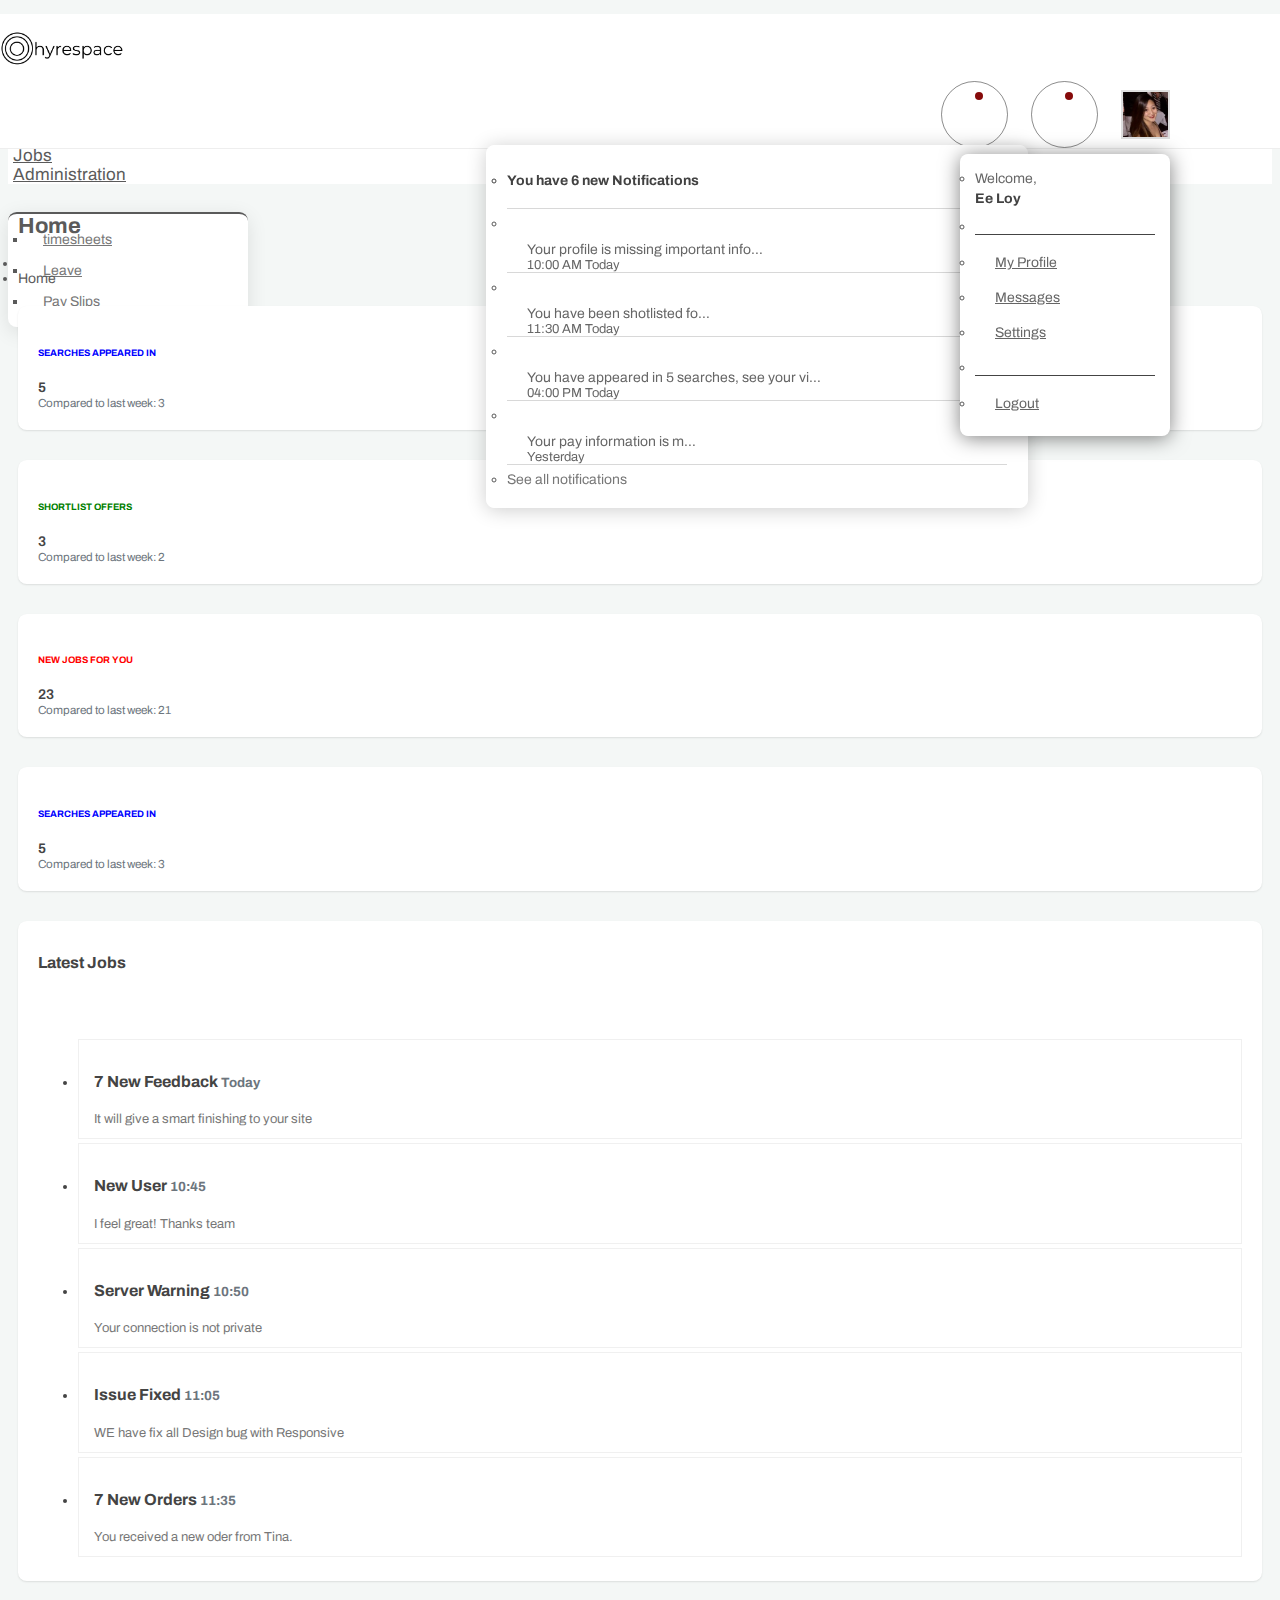
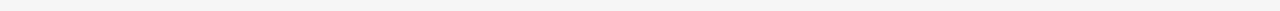
<file: e-centric-portal-design/index.html>
<!DOCTYPE html>
<html lang="en" dir="ltr">

<head>
  <!-- https://thememakker.com/templates/lucid/html/h-menu/index.html -->
  <meta charset="utf-8">
  <title>Hyrespace</title>

  <!-- CSS Files -->
  <link rel="stylesheet" href="https://stackpath.bootstrapcdn.com/bootstrap/4.1.3/css/bootstrap.min.css" integrity="sha384-MCw98/SFnGE8fJT3GXwEOngsV7Zt27NXFoaoApmYm81iuXoPkFOJwJ8ERdknLPMO" crossorigin="anonymous">
  <link rel="stylesheet" href="https://use.fontawesome.com/releases/v5.2.0/css/all.css" integrity="sha384-hWVjflwFxL6sNzntih27bfxkr27PmbbK/iSvJ+a4+0owXq79v+lsFkW54bOGbiDQ" crossorigin="anonymous">
  <link rel="stylesheet" href="assets/animate-css/animate.css">
  <link rel="stylesheet" href="assets/bootstrap-progressbar/bootstrap-progressbar-3.3.4.min.css">
  <link rel="stylesheet" href="assets/toastr/toastr.min.css">

  <link rel="stylesheet" href="assets/css/main.css">

  <link href="https://fonts.googleapis.com/css?family=Archivo" rel="stylesheet">


</head>

<body>
  <nav class="navbar navbar-expand-lg fixed-top">
    <div class="container">
      <div class="navbar-brand">
        <a href="index.html"><img src="assets/images/logo.png" alt="e-Ci" class="img-responsive logo"></a>
      </div>
      <div class="navbar-right">
        <!-- <form id="navbar-search" class="navbar-form search-form">
                <input value="" class="form-control" placeholder="Search here..." type="text">
                <button type="button" class="btn btn-default"><i class="fas fa-search"></i></button>
            </form> -->
        <div id="navbar-menu">
          <ul class="navbar-nav">
            <li class="nav-item">
				<div class="dropdown">
              <a class="icon-menu dropdown-toggle" id="notificationDropdown" href="#" data-toggle="dropdown" aria-expanded="false"><i class="fas fa-bell"></i><span class="notification-dot"></span></a>
              <ul class="dropdown-menu notifications">
                <li class="header"><strong>You have 6 new Notifications</strong></li>
                <li>
                  <a href="javascript:void(0);">
                    <div class="media">
                      <div class="media-left">
                        <i class="fas fa-exclamation-circle text-warning"></i>
                      </div>
                      <div class="media-body">
                        <p class="text">Your profile is missing important information</p>
                        <span class="timestamp">10:00 AM Today</span>
                      </div>
                    </div>
                  </a>
                </li>
                <li>
                  <a href="javascript:void(0);">
                    <div class="media">
                      <div class="media-left">
                        <i class="fas fa-thumbs-up text-success"></i>
                      </div>
                      <div class="media-body">
                        <p class="text">You have been shotlisted for a job</p>
                        <span class="timestamp">11:30 AM Today</span>
                      </div>
                    </div>
                  </a>
                </li>
                <li>
                  <a href="javascript:void(0);">
                    <div class="media">
                      <div class="media-left">
                        <i class="fas fa-chart-pie text-info"></i>
                      </div>
                      <div class="media-body">
                        <p class="text">You have appeared in 5 searches, see your views now</p>
                        <span class="timestamp">04:00 PM Today</span>
                      </div>
                    </div>
                  </a>
                </li>
                <li>
                  <a href="javascript:void(0);">
                    <div class="media">
                      <div class="media-left">
                        <i class="fas fa-exclamation-circle text-danger"></i>
                      </div>
                      <div class="media-body">
                        <p class="text">Your pay information is missing</p>
                        <span class="timestamp">Yesterday</span>
                      </div>
                    </div>
                  </a>
                </li>
                <li class="footer"><a href="javascript:void(0);" class="more">See all notifications</a></li>
              </ul>
				</div>
			</li>
            <li>
              <a href="app-inbox.html" class="icon-menu"><i class="fas fa-envelope"></i><span class="notification-dot"></span></a>
            </li>
            <li class="user-account">
                <div class="dropdown">
                  <a href="#" class="dropdown-toggle user-name" data-toggle="dropdown">
                                  <img src="assets/images/user.png" class="rounded-circle user-photo" alt="User Profile Picture">
                              </a>
                  <ul class="dropdown-menu dropdown-menu-right account">
                    <li>
                      <span>Welcome,</span>
                      <strong>Ee Loy</strong>
                    </li>
                    <li class="divider"></li>
                    <li><a href="page-profile2.html"><i class="fas fa-user"></i>My Profile</a></li>
                    <li><a href="app-inbox.html"><i class="fas fa-envelope-open"></i>Messages</a></li>
                    <li><a href="javascript:void(0);"><i class="fas fa-cog"></i>Settings</a></li>
                    <li class="divider"></li>
                    <li><a href="page-login.html"><i class="fas fa-power-off"></i>Logout</a></li>
                  </ul>
                </div>
            </li>

          </ul>
        </div>
      </div>
    </div>
  </nav>

  <div class="main_menu">
    <nav class="navbar navbar-expand-lg">
      <div class="container">
        <div class="navbar-collapse align-items-center collapse" id="navbar">
          <ul class="navbar-nav">
            <li class="nav-item active">
              <!-- <a href="javascript:void(0)" class="nav-link dropdown-toggle" data-toggle="dropdown">
                                <i class="fas fa-home"></i> Home
                            </a>
                            <ul class="dropdown-menu animated bounceIn">
                                <li class="nav-item active"><a href="index.html">Analytical</a></li>
                                <li class="nav-item"><a href="index2.html">Demographic</a></li>
                                <li class="nav-item"><a href="index3.html">Hospital</a></li>
                                <li class="nav-item"><a href="index4.html">University</a></li>
                                <li class="nav-item"><a href="index5.html">Real Estate</a></li>
                                <li class="nav-item"><a href="index6.html">Project</a></li>
                                <li class="nav-item"><a href="index7.html">Cryptocurrency</a></li>
                                <li class="nav-item"><a href="index8.html">eCommerce</a></li>
                            </ul>
                        </li>
                      </ul>
                    </div> -->
              <a href="index.html" class="nav-link">
                        <i class="fas fa-home"></i> Home
                    </a>
            </li>
            <li class="nav-item">
              <a href="profile.html" class="nav-link">
                      <i class="fas fa-user"></i> Profile
                  </a>
            </li>
            <li class="nav-item">
              <a href="search.html" class="nav-link">
                      <i class="fas fa-search"></i> Search
                  </a>
            </li>
            <li class="nav-item">
              <a href="saved.html" class="nav-link">
                    <i class="fas fa-star"></i> Jobs
                </a>
            </li>
            <ul class="navbar-nav">
              <li class="nav-item">
                <a href="javascript:void(0)" class="nav-link dropdown-toggle" data-toggle="dropdown">
                            <i class="fas fa-calculator"></i> Administration
                        </a>
                <ul class="dropdown-menu">
                  <li class="nav-item"><a href="Timesheets.html">timesheets</a></li>
                  <li class="nav-item"><a href="leave.html">Leave</a></li>
                  <li class="nav-item"><a href="payslips.html">Pay Slips</a></li>
                </ul>
              </li>
            </ul>
          </ul>
        </div>

      </div>
    </nav>
  </div>

  <div id="main-content">
    <div class="container">
      <div class="block-header">
        <div class="row">
          <div class="col-lg-5 col-md-8 col-sm-12">
            <h2>Home</h2>
            <ul class="breadcrumb">
              <li class="breadcrumb-item"><a href="index.html"><i class="fas fa-home"></i></a></li>
              <li class="breadcrumb-item active">Home</li>
            </ul>
          </div>
        </div>
      </div>
      <div class="row clearfix">
        <div class="col-lg-4 col-md-6 col-sm-6">
          <div class="card overflowhidden number-chart">
            <div class="body">
              <div class="row">
                <div class="col-lg-3 box-icon">
                  <i class="fas fa-search"></i>
                </div>
                <div class="col-lg-9">
                  <div class="number search-results-box">
                    <h6>SEARCHES APPEARED IN</h6>
                    <span>5</span>
                  </div>
                  <small class="text-muted">Compared to last week: 3</small>
                </div>
              </div>
            </div>
          </div>
        </div>
        <div class="col-lg-4 col-md-6 col-sm-6">
          <div class="card overflowhidden number-chart">
            <div class="body">
              <div class="row">
                <div class="col-lg-3 box-icon">
                  <i class="fas fa-bullseye"></i>
                </div>
                <div class="col-lg-9">
                  <div class="number shortlist-results-box">
                    <h6>SHORTLIST OFFERS</h6>
                    <span>3</span>
                  </div>
                  <small class="text-muted">Compared to last week: 2</small>
                </div>
              </div>
            </div>
          </div>
        </div>
        <div class="col-lg-4 col-md-6 col-sm-6">
          <div class="card overflowhidden number-chart">
            <div class="body">
              <div class="row">
                <div class="col-lg-3 box-icon">
                  <i class="fas fa-plus-square"></i>
                </div>
                <div class="col-lg-9">
                  <div class="number new-results-box">
                    <h6>NEW JOBS FOR YOU</h6>
                    <span>23</span>
                  </div>
                  <small class="text-muted">Compared to last week: 21</small>
                </div>
              </div>
            </div>
          </div>
        </div>
      </div>
      <div class="row clearfix">
        <div class="col-lg-8 col-md-8 col-sm-8">
          <div class="card overflowhidden number-chart">
            <div class="body">
              <div class="row">
                <div class="col-lg-3 box-icon">
                  <i class="fas fa-search"></i>
                </div>
                <div class="col-lg-9">
                  <div class="number search-results-box">
                    <h6>SEARCHES APPEARED IN</h6>
                    <span>5</span>
                  </div>
                  <small class="text-muted">Compared to last week: 3</small>
                </div>
              </div>
            </div>
          </div>
        </div>
        <div class="col-lg-4 col-md-12">
          <div class="card">
            <div class="header">
              <h2>Latest Jobs</h2>
            </div>
            <div class="body">
              <ul class="list-unstyled feeds_widget">
                <li>
                  <div class="feeds-left"><i class="fa fa-thumbs-o-up"></i></div>
                  <div class="feeds-body">
                    <h4 class="title">7 New Feedback <small class="float-right text-muted">Today</small></h4>
                    <small>It will give a smart finishing to your site</small>
                  </div>
                </li>
                <li>
                  <div class="feeds-left"><i class="fa fa-user"></i></div>
                  <div class="feeds-body">
                    <h4 class="title">New User <small class="float-right text-muted">10:45</small></h4>
                    <small>I feel great! Thanks team</small>
                  </div>
                </li>
                <li>
                  <div class="feeds-left"><i class="fa fa-question-circle"></i></div>
                  <div class="feeds-body">
                    <h4 class="title text-warning">Server Warning <small class="float-right text-muted">10:50</small></h4>
                    <small>Your connection is not private</small>
                  </div>
                </li>
                <li>
                  <div class="feeds-left"><i class="fa fa-check"></i></div>
                  <div class="feeds-body">
                    <h4 class="title text-danger">Issue Fixed <small class="float-right text-muted">11:05</small></h4>
                    <small>WE have fix all Design bug with Responsive</small>
                  </div>
                </li>
                <li>
                  <div class="feeds-left"><i class="fa fa-shopping-basket"></i></div>
                  <div class="feeds-body">
                    <h4 class="title">7 New Orders <small class="float-right text-muted">11:35</small></h4>
                    <small>You received a new oder from Tina.</small>
                  </div>
                </li>
              </ul>
            </div>
          </div>
        </div>
      </div>
    </div>
  </div>



  <!-- JS Files -->
  <script src="https://code.jquery.com/jquery-3.3.1.slim.min.js" integrity="sha384-q8i/X+965DzO0rT7abK41JStQIAqVgRVzpbzo5smXKp4YfRvH+8abtTE1Pi6jizo" crossorigin="anonymous"></script>
  <script src="https://cdnjs.cloudflare.com/ajax/libs/popper.js/1.14.3/umd/popper.min.js" integrity="sha384-ZMP7rVo3mIykV+2+9J3UJ46jBk0WLaUAdn689aCwoqbBJiSnjAK/l8WvCWPIPm49" crossorigin="anonymous"></script>
  <script src="https://stackpath.bootstrapcdn.com/bootstrap/4.1.3/js/bootstrap.min.js" integrity="sha384-ChfqqxuZUCnJSK3+MXmPNIyE6ZbWh2IMqE241rYiqJxyMiZ6OW/JmZQ5stwEULTy" crossorigin="anonymous"></script>
  <script src="assets/toastr/toastr.min.js"></script>
  <script>
    window.FontAwesomeConfig = {
      searchPseudoElements: true
    }
  </script>
</body>

</html>
</file>
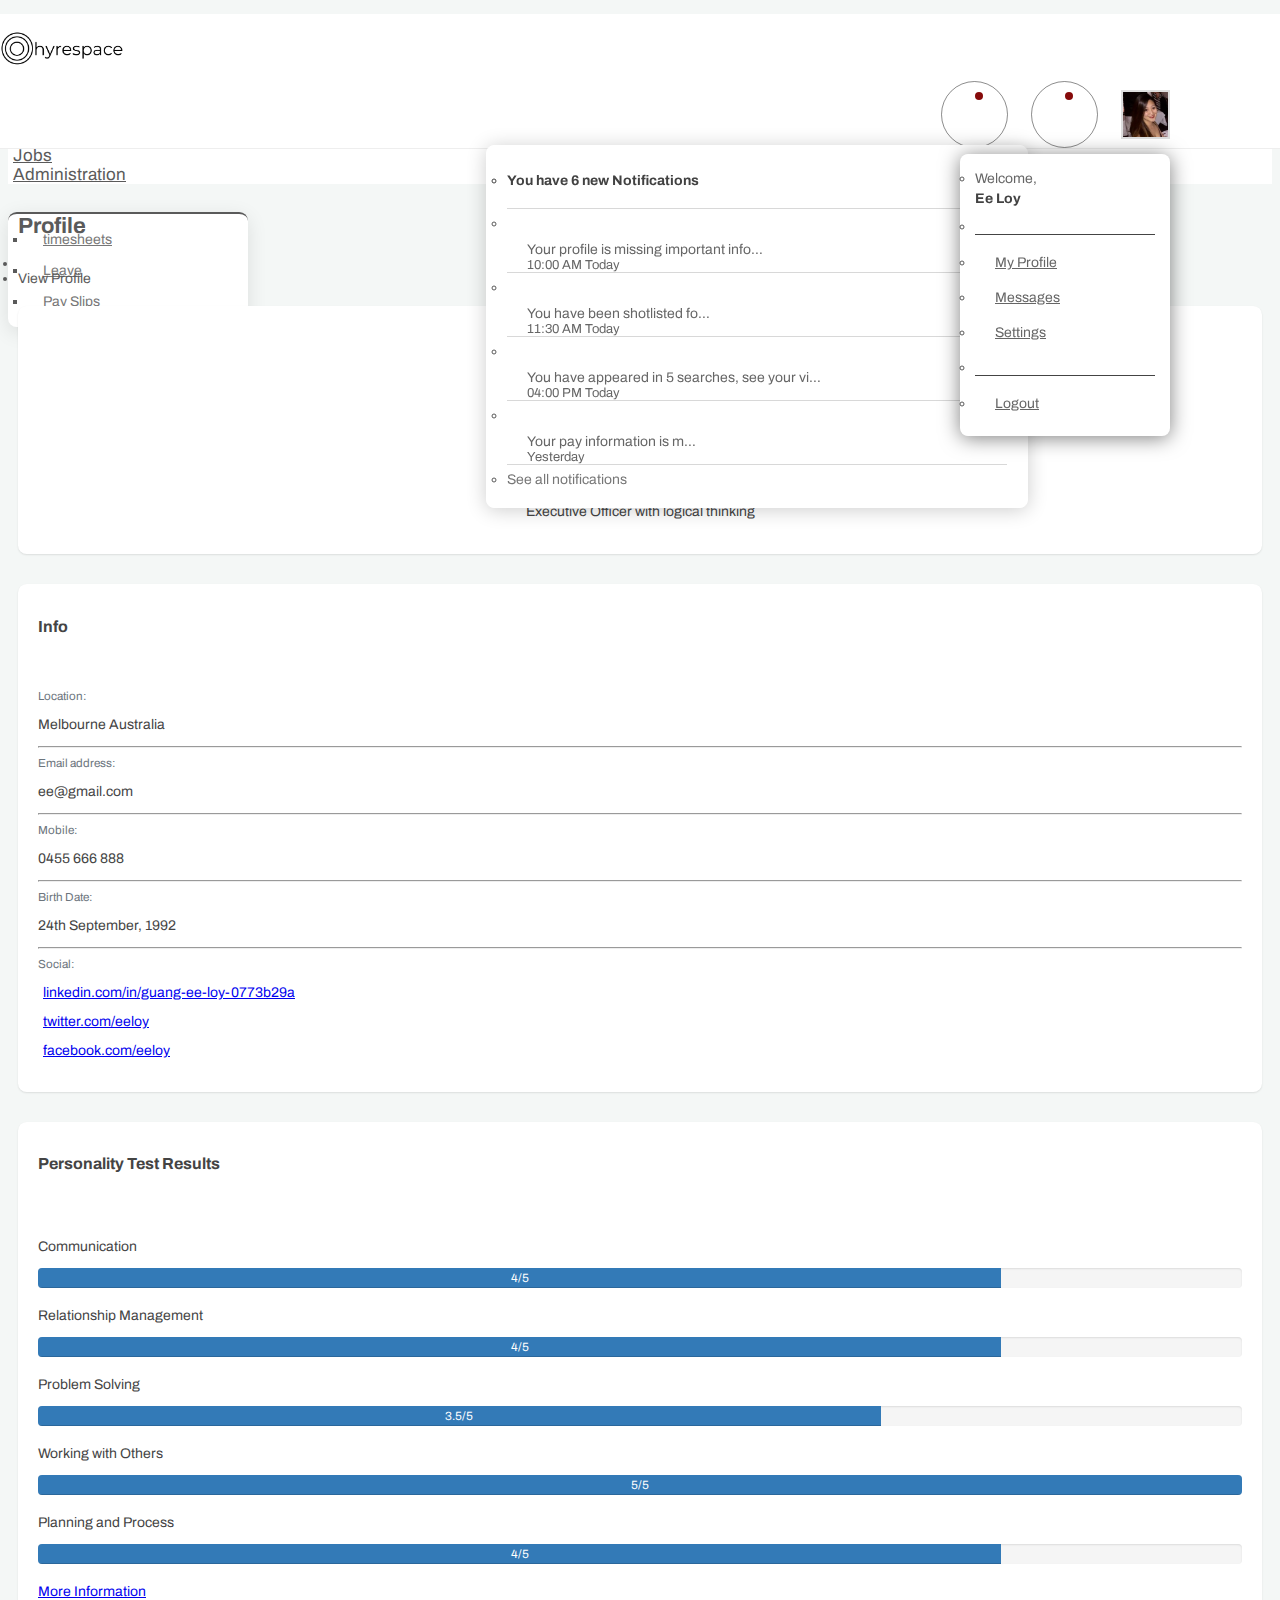
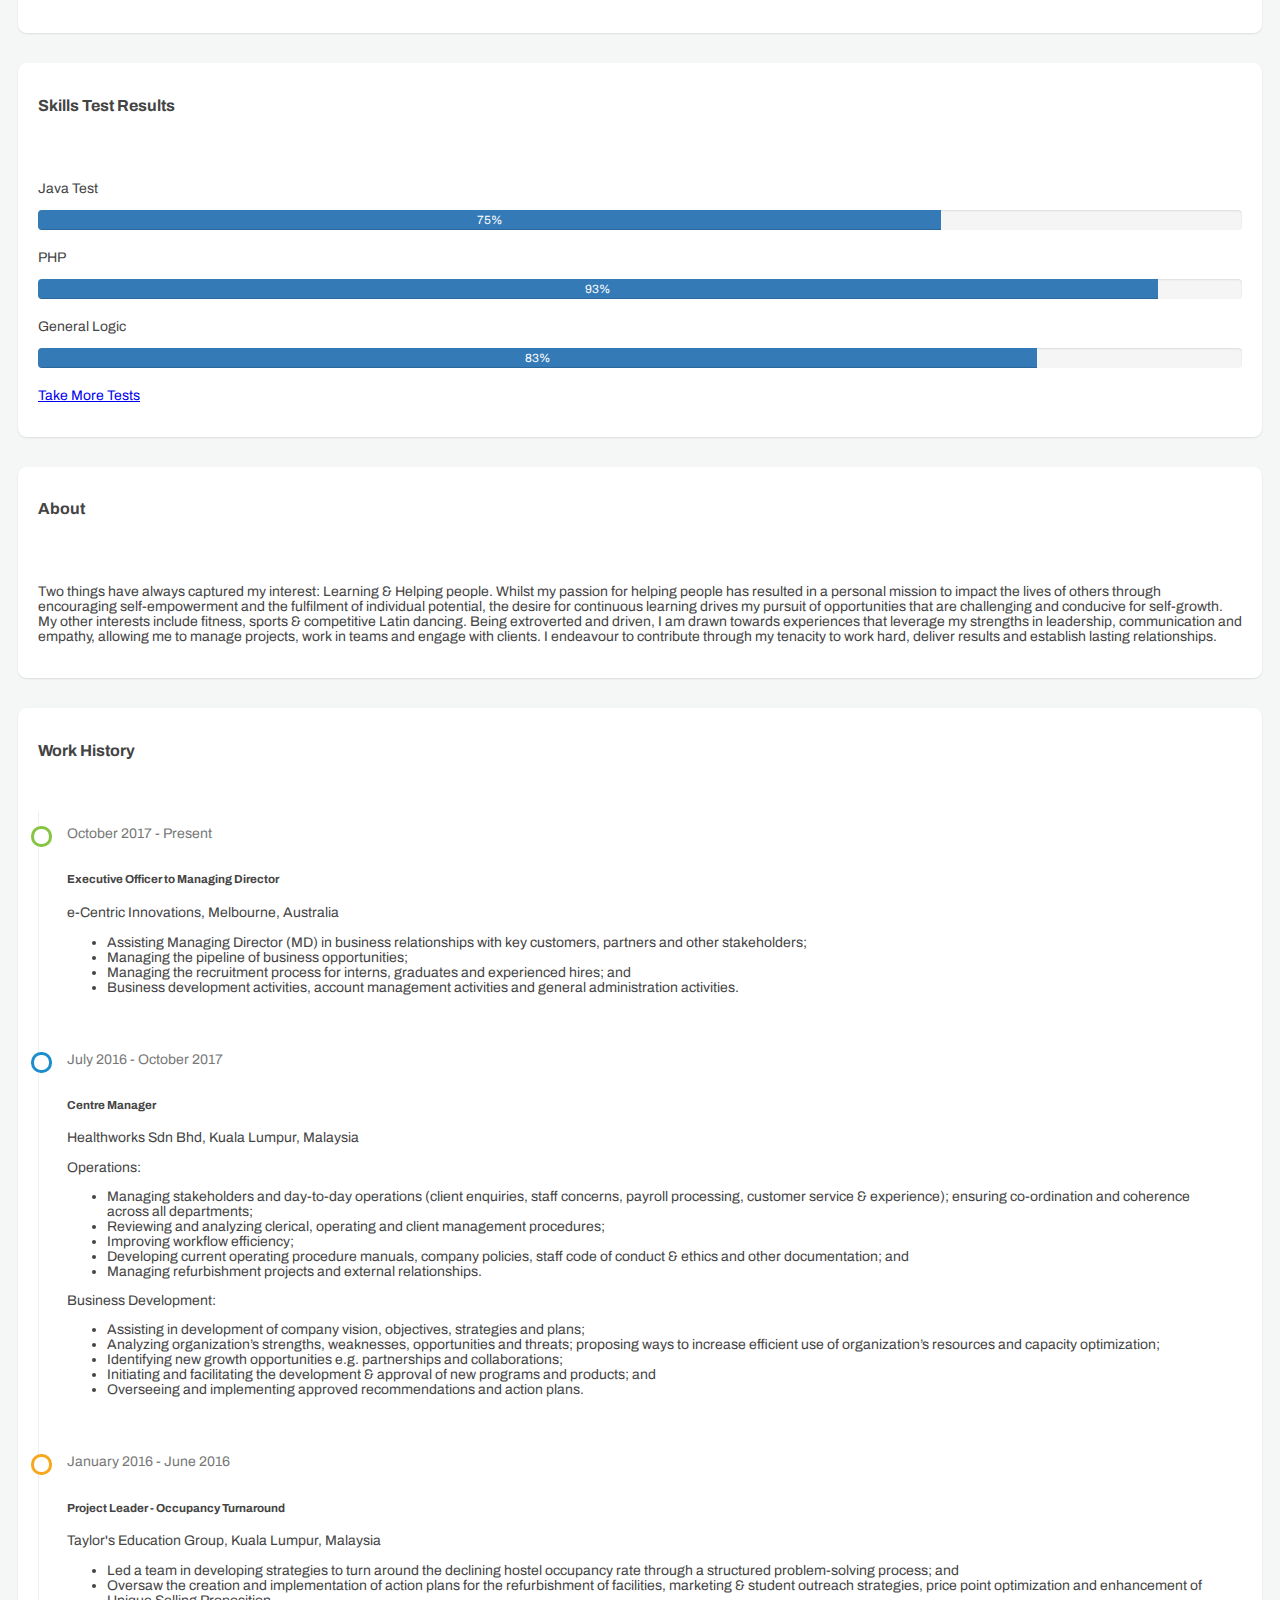
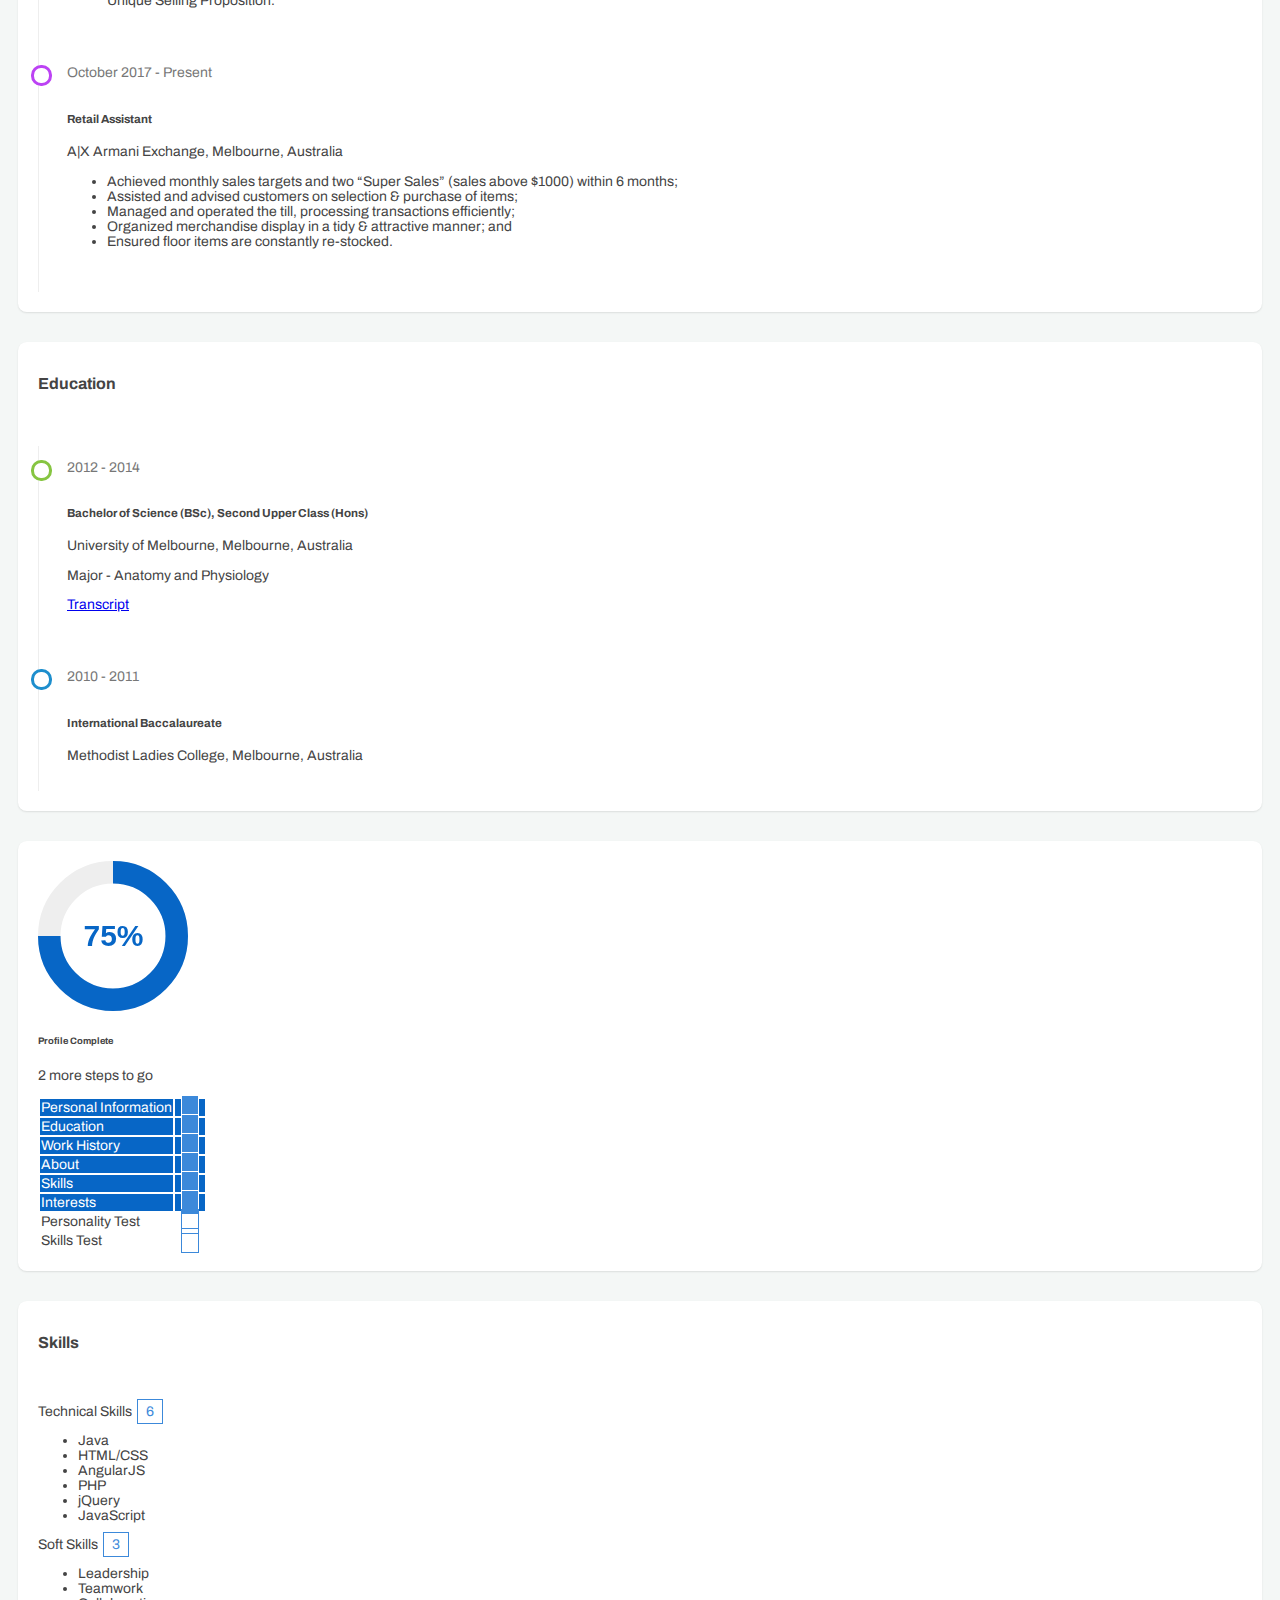
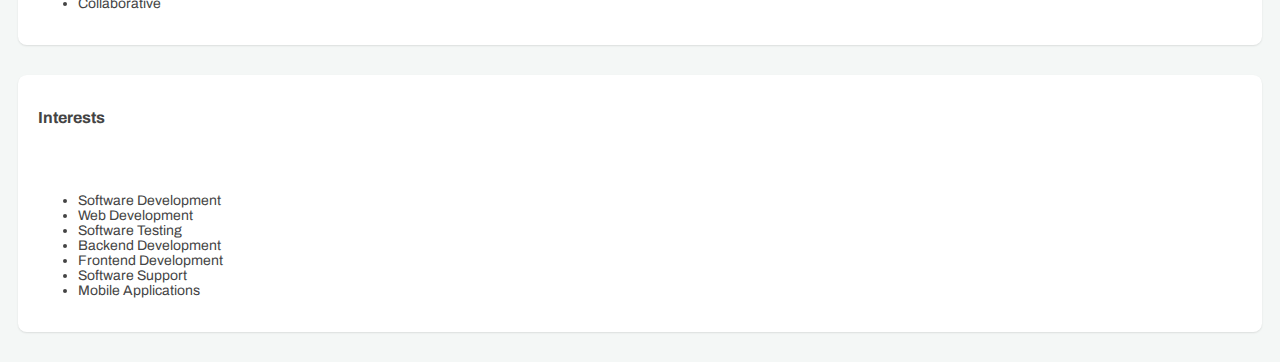
<file: e-centric-portal-design/profile.html>
<!DOCTYPE html>
<html lang="en" dir="ltr">

<head>
  <!-- https://thememakker.com/templates/lucid/html/h-menu/index.html -->
  <meta charset="utf-8">
  <title>Hyrespace - User Profile</title>

  <!-- CSS Files -->
  <link rel="stylesheet" href="https://stackpath.bootstrapcdn.com/bootstrap/4.1.3/css/bootstrap.min.css" integrity="sha384-MCw98/SFnGE8fJT3GXwEOngsV7Zt27NXFoaoApmYm81iuXoPkFOJwJ8ERdknLPMO" crossorigin="anonymous">
  <link rel="stylesheet" href="https://use.fontawesome.com/releases/v5.2.0/css/all.css" integrity="sha384-hWVjflwFxL6sNzntih27bfxkr27PmbbK/iSvJ+a4+0owXq79v+lsFkW54bOGbiDQ" crossorigin="anonymous">
  <link rel="stylesheet" href="assets/animate-css/animate.css">
  <link rel="stylesheet" href="assets/bootstrap-progressbar/bootstrap-progressbar-3.3.4.min.css">
  <link rel="stylesheet" href="assets/toastr/toastr.min.css">

  <link rel="stylesheet" href="assets/css/main.css">

  <link href="https://fonts.googleapis.com/css?family=Archivo" rel="stylesheet">


</head>

<body>
  <nav class="navbar navbar-expand-lg fixed-top">
    <div class="container">
      <div class="navbar-brand">
        <a href="index.html"><img src="assets/images/logo.png" alt="e-Ci" class="img-responsive logo"></a>
      </div>
      <div class="navbar-right">
        <!-- <form id="navbar-search" class="navbar-form search-form">
                <input value="" class="form-control" placeholder="Search here..." type="text">
                <button type="button" class="btn btn-default"><i class="fas fa-search"></i></button>
            </form> -->
        <div id="navbar-menu">
          <ul class="navbar-nav">
            <li class="nav-item dropdown">
              <a class="icon-menu dropdown-toggle" id="notificationDropdown" href="#" data-toggle="dropdown" aria-expanded="false"><i class="fas fa-bell"></i><span class="notification-dot"></span></a>
              <ul class="dropdown-menu notifications">
                <li class="header"><strong>You have 6 new Notifications</strong></li>
                <li>
                  <a href="javascript:void(0);">
                    <div class="media">
                      <div class="media-left">
                        <i class="fas fa-exclamation-circle text-warning"></i>
                      </div>
                      <div class="media-body">
                        <p class="text">Your profile is missing important information</p>
                        <span class="timestamp">10:00 AM Today</span>
                      </div>
                    </div>
                  </a>
                </li>
                <li>
                  <a href="javascript:void(0);">
                    <div class="media">
                      <div class="media-left">
                        <i class="fas fa-thumbs-up text-success"></i>
                      </div>
                      <div class="media-body">
                        <p class="text">You have been shotlisted for a job</p>
                        <span class="timestamp">11:30 AM Today</span>
                      </div>
                    </div>
                  </a>
                </li>
                <li>
                  <a href="javascript:void(0);">
                    <div class="media">
                      <div class="media-left">
                        <i class="fas fa-chart-pie text-info"></i>
                      </div>
                      <div class="media-body">
                        <p class="text">You have appeared in 5 searches, see your views now</p>
                        <span class="timestamp">04:00 PM Today</span>
                      </div>
                    </div>
                  </a>
                </li>
                <li>
                  <a href="javascript:void(0);">
                    <div class="media">
                      <div class="media-left">
                        <i class="fas fa-exclamation-circle text-danger"></i>
                      </div>
                      <div class="media-body">
                        <p class="text">Your pay information is missing</p>
                        <span class="timestamp">Yesterday</span>
                      </div>
                    </div>
                  </a>
                </li>
                <li class="footer"><a href="javascript:void(0);" class="more">See all notifications</a></li>
              </ul>
            </li>
            <li>
              <a href="app-inbox.html" class="icon-menu"><i class="fas fa-envelope"></i><span class="notification-dot"></span></a>
            </li>
            <li>
              <div class="user-account">
                <div class="dropdown">
                  <a href="javascript:void(0);" class="dropdown-toggle user-name" data-toggle="dropdown">
                                  <img src="assets/images/user.png" class="rounded-circle user-photo" alt="User Profile Picture">
                              </a>
                  <ul class="dropdown-menu dropdown-menu-right account">
                    <li>
                      <span>Welcome,</span>
                      <strong>Ee Loy</strong>
                    </li>
                    <li class="divider"></li>
                    <li><a href="page-profile2.html"><i class="fas fa-user"></i>My Profile</a></li>
                    <li><a href="app-inbox.html"><i class="fas fa-envelope-open"></i>Messages</a></li>
                    <li><a href="javascript:void(0);"><i class="fas fa-cog"></i>Settings</a></li>
                    <li class="divider"></li>
                    <li><a href="page-login.html"><i class="fas fa-power-off"></i>Logout</a></li>
                  </ul>
                </div>
              </div>
            </li>

          </ul>
        </div>
      </div>
    </div>
  </nav>

  <div class="main_menu">
    <nav class="navbar navbar-expand-lg">
      <div class="container">
        <div class="navbar-collapse align-items-center collapse" id="navbar">
          <ul class="navbar-nav">
            <li class="nav-item">
              <a href="index.html" class="nav-link">
                        <i class="fas fa-home"></i> Home
                    </a>
            </li>
            <li class="nav-item active">
              <a href="profile.html" class="nav-link">
                      <i class="fas fa-user"></i> Profile
                  </a>
            </li>
            <li class="nav-item">
              <a href="search.html" class="nav-link">
                      <i class="fas fa-search"></i> Search
                  </a>
            </li>
            <li class="nav-item">
              <a href="saved.html" class="nav-link">
                    <i class="fas fa-star"></i> Jobs
                </a>
            </li>
            <ul class="navbar-nav">
              <li class="nav-item">
                <a href="javascript:void(0)" class="nav-link dropdown-toggle" data-toggle="dropdown">
                            <i class="fas fa-calculator"></i> Administration
                        </a>
                <ul class="dropdown-menu">
                  <li class="nav-item"><a href="Timesheets.html">timesheets</a></li>
                  <li class="nav-item"><a href="leave.html">Leave</a></li>
                  <li class="nav-item"><a href="payslips.html">Pay Slips</a></li>
                </ul>
              </li>
            </ul>
          </ul>
        </div>

      </div>
    </nav>
  </div>

  <div id="main-content" class="profileviewpage">
    <div class="container">
      <div class="block-header">
        <div class="row">
          <div class="col-lg-5 col-md-8 col-sm-12">
            <h2>Profile</h2>
            <ul class="breadcrumb">
              <li class="breadcrumb-item"><a href="index.html"><i class="fas fa-home"></i></a></li>
              <li class="breadcrumb-item active">View Profile</li>
            </ul>
          </div>
        </div>
      </div>


      <div class="row clearfix">
        <div class="col-lg-3">
          <div class="card profile-header">

            <div class="body">
              <div class="profile-image"> <img src="assets/images/user.png" class="rounded-circle" alt=""> </div>
              <div>
                <h4 class="profile-name"><strong>Ee Loy</strong></h4>
                <span id="header-info">Executive Officer with logical thinking</span>
                <div class="form-group" id="header-form">
                  <input type="text" class="form-control" value="Executive Officer with logical thinking" required><br>
                  <button class="btn btn-outline-secondary" id="save-header">Save</button>
                </div>
              </div>
              <div class="profile-btns">
                <i class="fas fa-edit edit" id="edit-header"></i>
                <!-- <button class="btn btn-outline-secondary">Save</button> -->
              </div>
            </div>
          </div>

          <div class="card">
            <div class="header">
              <h2>Info</h2>
              <ul class="header-dropdown">
                <li><i class="fas fa-edit"></i>
                </li>
              </ul>
            </div>
            <div class="body">
              <small class="text-muted">Location: </small>
              <p>Melbourne Australia</p>
              <div>
                <hr>
                <small class="text-muted">Email address: </small>
                <p>ee@gmail.com</p>
                <hr>
                <small class="text-muted">Mobile: </small>
                <p>0455 666 888</p>
                <hr>
                <small class="text-muted">Birth Date: </small>
                <p class="m-b-0">24th September, 1992</p>
                <hr>
                <small class="text-muted">Social: </small>
                <p><i class="fab fa-linkedin-in social"></i> <a href="http://linkedin.com/in/guang-ee-loy-0773b29a" target="_blank">linkedin.com/in/guang-ee-loy-0773b29a</a></p>
                <p><i class="fab fa-twitter social"></i> <a href="http://twitter.com/eeloy" target="_blank">twitter.com/eeloy</a></p>
                <p><i class="fab fa-facebook-f social"></i> <a href="http://facebook.com/eeloy" target="_blank">facebook.com/eeloy</a></p>
              </div>
            </div>
          </div>
		  
          <div class="card">
            <div class="header">
              <h2>Personality Test Results</h2>
            </div>
            <div class="body">
              <p class="mb-0">Communication</p>
              <div class="progress">
                <div class="progress-bar bg-success" role="progressbar" style="width: 80%" aria-valuenow="80" aria-valuemin="0" aria-valuemax="100">4/5</div>
              </div>
              <p class="mb-0">Relationship Management</p>
              <div class="progress">
                <div class="progress-bar bg-info" role="progressbar" style="width: 80%" aria-valuenow="80" aria-valuemin="0" aria-valuemax="100">4/5</div>
              </div>
              <p class="mb-0">Problem Solving</p>
              <div class="progress">
                <div class="progress-bar bg-warning" role="progressbar" style="width: 70%" aria-valuenow="70" aria-valuemin="0" aria-valuemax="100">3.5/5</div>
              </div>
              <p class="mb-0">Working with Others</p>
              <div class="progress">
                <div class="progress-bar bg-danger" role="progressbar" style="width: 100%" aria-valuenow="100" aria-valuemin="0" aria-valuemax="100">5/5</div>
              </div>
              <p class="mb-0">Planning and Process</p>
              <div class="progress">
                <div class="progress-bar" role="progressbar" style="width: 80%" aria-valuenow="80" aria-valuemin="0" aria-valuemax="100">4/5</div>
              </div>
              <p><a href="#">More Information</a></p>

            </div>
          </div>

          <div class="card">
            <div class="header">
              <h2>Skills Test Results</h2>
            </div>
            <div class="body">
              <p class="mb-0">Java Test</p>
              <div class="progress">
                <div class="progress-bar bg-success" role="progressbar" style="width: 75%" aria-valuenow="75" aria-valuemin="0" aria-valuemax="100">75%</div>
              </div>
              <p class="mb-0">PHP</p>
              <div class="progress">
                <div class="progress-bar bg-info" role="progressbar" style="width: 93%" aria-valuenow="93" aria-valuemin="0" aria-valuemax="100">93%</div>
              </div>
              <p class="mb-0">General Logic</p>
              <div class="progress">
                <div class="progress-bar" role="progressbar" style="width: 83%" aria-valuenow="83" aria-valuemin="0" aria-valuemax="100">83%</div>
              </div>
              <p><a href="#">Take More Tests</a></p>

            </div>
          </div>
        </div>

        <div class="col-lg-6">
          <div class="card">
            <div class="header">
              <h2>About</h2>
              <ul class="header-dropdown">
                <li><i class="fas fa-edit"></i>
                </li>
              </ul>
            </div>
            <div class="body">
              <p>Two things have always captured my interest: Learning & Helping people. Whilst my passion for helping people has resulted in a personal mission to impact the lives of others through encouraging self-empowerment and the fulfilment of individual
                potential, the desire for continuous learning drives my pursuit of opportunities that are challenging and conducive for self-growth. My other interests include fitness, sports & competitive Latin dancing. Being extroverted and driven,
                I am drawn towards experiences that leverage my strengths in leadership, communication and empathy, allowing me to manage projects, work in teams and engage with clients. I endeavour to contribute through my tenacity to work hard, deliver
                results and establish lasting relationships.</p>
            </div>
          </div>
          
		  <div class="card">
            <div class="header">
              <h2>Work History</h2>
              <ul class="header-dropdown">
                <li><i class="fas fa-edit"></i>
                </li>
              </ul>
            </div>
            <div class="body">
              <div class="timeline-item green" date-is="October 2017 - Present">
                <h5>Executive Officer to Managing Director</h5>
                <span>e-Centric Innovations, Melbourne, Australia</span>
                <div class="msg">
                  <p>
                    <ul>
                      <li>Assisting Managing Director (MD) in business relationships with key customers, partners and other stakeholders;</li>
                      <li>Managing the pipeline of business opportunities;</li>
                      <li>Managing the recruitment process for interns, graduates and experienced hires; and</li>
                      <li>Business development activities, account management activities and general administration activities.</li>
                    </ul>
                  </p>
                </div>
              </div>

              <div class="timeline-item blue" date-is="July 2016 - October 2017">
                <h5>Centre Manager</h5>
                <span>Healthworks Sdn Bhd, Kuala Lumpur, Malaysia</span>
                <div class="msg">
                  <p>Operations:
                    <ul>
                      <li>Managing stakeholders and day-to-day operations (client enquiries, staff concerns, payroll processing, customer service & experience); ensuring co-ordination and coherence across all departments;</li>
                      <li>Reviewing and analyzing clerical, operating and client management procedures;</li>
                      <li>Improving workflow efficiency;</li>
                      <li>Developing current operating procedure manuals, company policies, staff code of conduct & ethics and other documentation; and</li>
                      <li>Managing refurbishment projects and external relationships.</li>
                    </ul>
                  </p>
                  <p>Business Development:
                    <ul>
                      <li>Assisting in development of company vision, objectives, strategies and plans;</li>
                      <li>Analyzing organization’s strengths, weaknesses, opportunities and threats; proposing ways to increase efficient use of organization’s resources and capacity optimization;</li>
                      <li>Identifying new growth opportunities e.g. partnerships and collaborations;</li>
                      <li>Initiating and facilitating the development & approval of new programs and products; and</li>
                      <li>Overseeing and implementing approved recommendations and action plans.</li>
                    </ul>
                  </p>
                </div>
              </div>

              <div class="timeline-item orange" date-is="January 2016 - June 2016">
                <h5>Project Leader - Occupancy Turnaround</h5>
                <span>Taylor's Education Group, Kuala Lumpur, Malaysia</span>
                <div class="msg">
                  <p>
                    <ul>
                      <li>Led a team in developing strategies to turn around the declining hostel occupancy rate through a structured problem-solving process; and</li>
                      <li>Oversaw the creation and implementation of action plans for the refurbishment of facilities, marketing & student outreach strategies, price point optimization and enhancement of Unique Selling Proposition.</li>
                    </ul>
                  </p>
                </div>
              </div>

              <div class="timeline-item purple" date-is="October 2017 - Present">
                <h5>Retail Assistant</h5>
                <span>A|X Armani Exchange, Melbourne, Australia</span>
                <div class="msg">
                  <p>
                    <ul>
                      <li>Achieved monthly sales targets and two “Super Sales” (sales above $1000) within 6 months;</li>
                      <li>Assisted and advised customers on selection & purchase of items;</li>
                      <li>Managed and operated the till, processing transactions efficiently;</li>
                      <li>Organized merchandise display in a tidy & attractive manner; and</li>
                      <li>Ensured floor items are constantly re-stocked.</li>
                    </ul>
                  </p>
                </div>
              </div>

            </div>

          </div>
          
		  <div class="card">
            <div class="header">
              <h2>Education</h2>
              <ul class="header-dropdown">
                <li><i class="fas fa-edit"></i>
                </li>
              </ul>
            </div>
            <div class="body">
              <div class="timeline-item green" date-is="2012 - 2014">
                <h5>Bachelor of Science (BSc), Second Upper Class (Hons)</h5>
                <span>University of Melbourne, Melbourne, Australia</span>
                <div class="msg">
                  <p>Major - Anatomy and Physiology</p>
                  <p><a href="#">Transcript</a></p>
                </div>
              </div>
              <div class="timeline-item blue" date-is="2010 - 2011">
                <h5>International Baccalaureate</h5>
                <span>Methodist Ladies College, Melbourne, Australia</span>
              </div>
            </div>
          </div>
        </div>
        
		<div class="col-lg-3">
          <div class="card text-center">
            <div class="body">
              <input type="text" class="knob" value="75" data-width="150" data-height="150" data-thickness="0.3" data-fgColor="#0766c6">
              <h6>Profile Complete</h6>
              <p>2 more steps to go</p>
              <table class="table profile-complete">
                <tbody>
                  <tr class="profile-done">
                    <td>Personal Information</td>
                    <td class="align-right"><span class="badge badge-done"><i class="fas fa-check"></i></span></td>
                  </tr>
                  <tr class="profile-done">
                    <td>Education</td>
                    <td class="align-right"><span class="badge badge-done"><i class="fas fa-check"></i></span></td>
                  </tr>
                  <tr class="profile-done">
                    <td>Work History</td>
                    <td class="align-right"><span class="badge badge-done"><i class="fas fa-check"></i></span></td>
                  </tr>
                  <tr class="profile-done">
                    <td>About</td>
                    <td class="align-right"><span class="badge badge-done"><i class="fas fa-check"></i></span></td>
                  </tr>
                  <tr class="profile-done">
                    <td>Skills</td>
                    <td class="align-right"><span class="badge badge-done"><i class="fas fa-check"></i></span></td>
                  </tr>
                  <tr class="profile-done">
                    <td>Interests</td>
                    <td class="align-right"><span class="badge badge-done"><i class="fas fa-check"></i></span></td>
                  </tr>
                  <tr>
                    <td>Personality Test</td>
                    <td class="align-right"><span class="badge badge-incomplete"><a href="#"><i class="fas fa-edit"></i></a></span></td>
                  </tr>
                  <tr>
                    <td>Skills Test</td>
                    <td class="align-right"><span class="badge badge-incomplete"><a href="#"><i class="fas fa-edit"></i></a></span></td>
                  </tr>
                </tbody>
              </table>

            </div>
          </div>

          <div class="card">
            <div class="header">
              <h2>Skills</h2>
              <ul class="header-dropdown">
                <li><i class="fas fa-edit"></i>
                </li>
              </ul>
            </div>
            <div class="body accordion" id="skillsAccordion">
              <span class="list-group-item d-flex justify-content-between align-items-center skills-list"><span data-toggle="collapse" data-target="#collapseOne" aria-expanded="true" aria-controls="collapseOne">Technical Skills</span><span class="badge badge-primary badge-pill">6</span></span>
              <span class="collapse list-group-item align-left" id="collapseOne" data-parent="#skillsAccordion">
                    <ul>
                      <li>Java</li>
                      <li>HTML/CSS</li>
                      <li>AngularJS</li>
                      <li>PHP</li>
                      <li>jQuery</li>
                      <li>JavaScript</li>
                    </ul>

                  </span>
              <span class="list-group-item d-flex justify-content-between align-items-center skills-list"><span data-toggle="collapse" data-target="#collapseTwo" aria-expanded="true" aria-controls="collapseTwo">Soft Skills</span><span class="badge badge-primary badge-pill">3</span></span>
              <span class="collapse list-group-item align-left" id="collapseTwo" data-parent="#skillsAccordion">
                    <ul>
                      <li>Leadership</li>
                      <li>Teamwork</li>
                      <li>Collaborative</li>

                  </span>

            </div>
          </div>
		  </div>
	
          <div class="card">
            <div class="header">
              <h2>Interests</h2>
              <ul class="header-dropdown">
                <li><i class="fas fa-edit"></i>
                </li>
              </ul>
            </div>
            <div class="body">
              <ul>
                <li>Software Development</li>
                <li>Web Development</li>
                <li>Software Testing</li>
                <li>Backend Development</li>
                <li>Frontend Development</li>
                <li>Software Support</li>
                <li>Mobile Applications</li>
              </ul>
            </div>
          </div>

        </div>
      </div>

    </div>
  </div>
  </div>
  </div>


  <!-- JS Files -->
  <script src="https://code.jquery.com/jquery-3.3.1.min.js" integrity="sha256-FgpCb/KJQlLNfOu91ta32o/NMZxltwRo8QtmkMRdAu8=" crossorigin="anonymous"></script>
  <script src="https://cdnjs.cloudflare.com/ajax/libs/popper.js/1.14.3/umd/popper.min.js" integrity="sha384-ZMP7rVo3mIykV+2+9J3UJ46jBk0WLaUAdn689aCwoqbBJiSnjAK/l8WvCWPIPm49" crossorigin="anonymous"></script>
  <script src="https://stackpath.bootstrapcdn.com/bootstrap/4.1.3/js/bootstrap.min.js" integrity="sha384-ChfqqxuZUCnJSK3+MXmPNIyE6ZbWh2IMqE241rYiqJxyMiZ6OW/JmZQ5stwEULTy" crossorigin="anonymous"></script>
  <script src="assets/toastr/toastr.min.js"></script>
  <script src="assets/knob/jquery.knob.js"></script>
  <script>
    window.FontAwesomeConfig = {
      searchPseudoElements: true
    }
  </script>
  <script>
    $(".knob").knob({
      'format': function(value) {
        return value + '%';
      }
    });

    $("#header-form").hide();

    $( "#edit-header" ).click(function() {
      $( "#edit-header" ).fadeOut("fast", function() {
        $( "#header-info").fadeOut("fast");
        $("#header-form").fadeIn("fast");
      });
    });

    $( "#save-header" ).click(function() {
      $( "#edit-header" ).fadeIn("fast", function() {
        $( "#header-info").fadeIn("fast");
        $("#header-form").fadeOut("fast");
      });
    });

  </script>


</body>

</html>
</file>
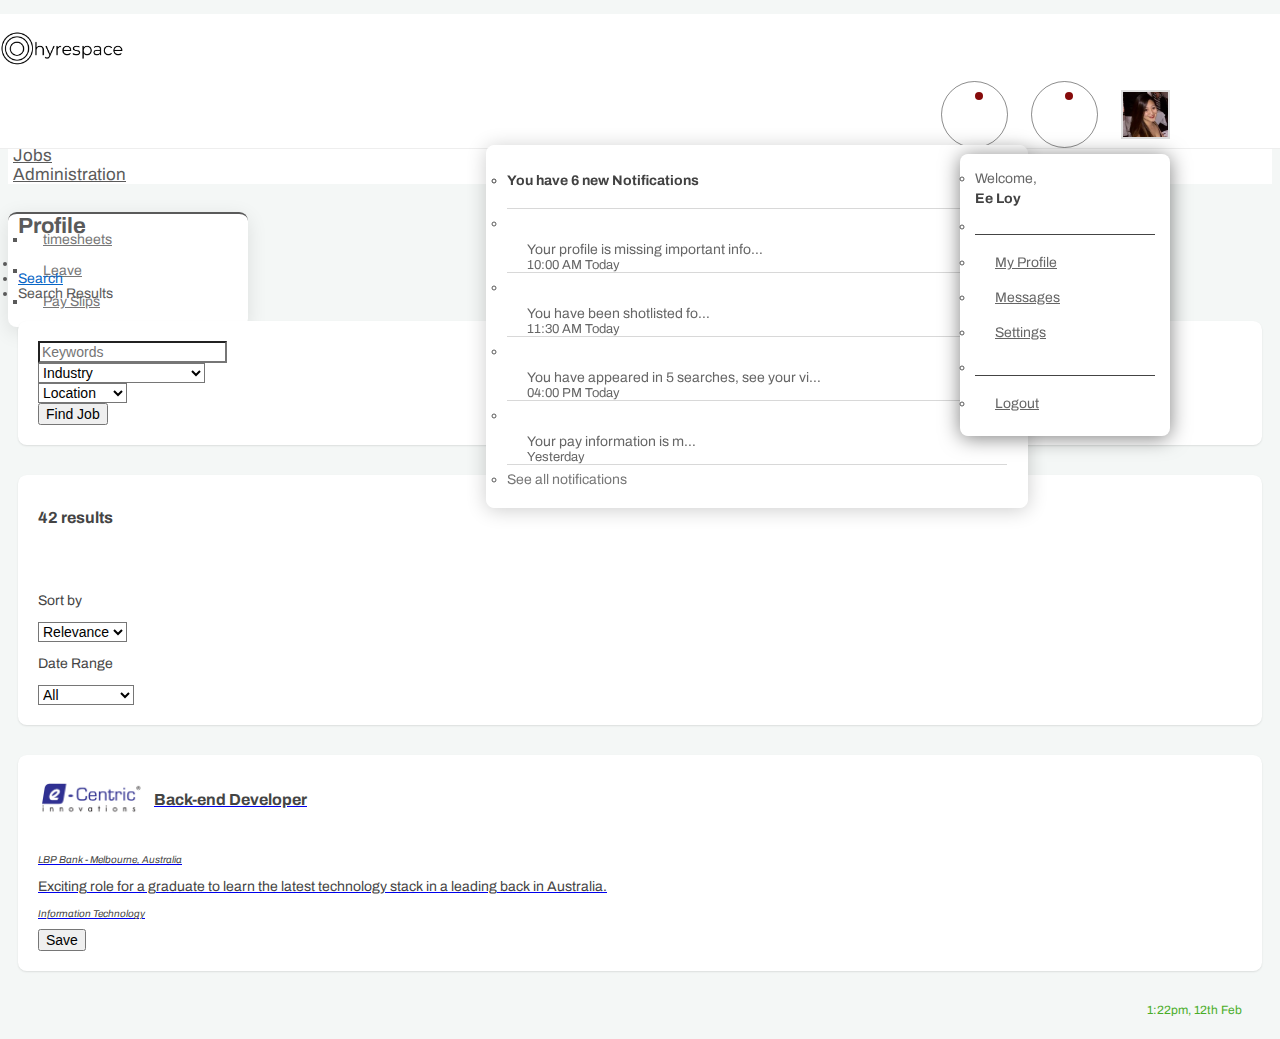
<file: e-centric-portal-design/search-results.html>
<!DOCTYPE html>
<html lang="en" dir="ltr">

<head>
  <!-- https://thememakker.com/templates/lucid/html/h-menu/index.html -->
  <meta charset="utf-8">
  <title>Hyrespace - Search</title>

  <!-- CSS Files -->
  <link rel="stylesheet" href="https://stackpath.bootstrapcdn.com/bootstrap/4.1.3/css/bootstrap.min.css" integrity="sha384-MCw98/SFnGE8fJT3GXwEOngsV7Zt27NXFoaoApmYm81iuXoPkFOJwJ8ERdknLPMO" crossorigin="anonymous">
  <link rel="stylesheet" href="https://use.fontawesome.com/releases/v5.2.0/css/all.css" integrity="sha384-hWVjflwFxL6sNzntih27bfxkr27PmbbK/iSvJ+a4+0owXq79v+lsFkW54bOGbiDQ" crossorigin="anonymous">
  <link rel="stylesheet" href="assets//animate-css/animate.css">
  <link rel="stylesheet" href="assets/bootstrap-progressbar/bootstrap-progressbar-3.3.4.min.css">
  <link rel="stylesheet" href="assets/toastr/toastr.min.css">

  <link rel="stylesheet" href="assets/css/main.css">

  <link href="https://fonts.googleapis.com/css?family=Archivo" rel="stylesheet">


</head>

<body>
  <nav class="navbar navbar-expand-lg fixed-top">
    <div class="container">
      <div class="navbar-brand">
        <a href="index.html"><img src="assets/images/logo.png" alt="e-Ci" class="img-responsive logo"></a>
      </div>
      <div class="navbar-right">
        <!-- <form id="navbar-search" class="navbar-form search-form">
                <input value="" class="form-control" placeholder="Search here..." type="text">
                <button type="button" class="btn btn-default"><i class="fas fa-search"></i></button>
            </form> -->
        <div id="navbar-menu">
          <ul class="navbar-nav">
            <li class="nav-item dropdown">
              <a class="icon-menu dropdown-toggle" id="notificationDropdown" href="#" data-toggle="dropdown" aria-expanded="false"><i class="fas fa-bell"></i><span class="notification-dot"></span></a>
              <ul class="dropdown-menu notifications">
                <li class="header"><strong>You have 6 new Notifications</strong></li>
                <li>
                  <a href="javascript:void(0);">
                    <div class="media">
                      <div class="media-left">
                        <i class="fas fa-exclamation-circle text-warning"></i>
                      </div>
                      <div class="media-body">
                        <p class="text">Your profile is missing important information</p>
                        <span class="timestamp">10:00 AM Today</span>
                      </div>
                    </div>
                  </a>
                </li>
                <li>
                  <a href="javascript:void(0);">
                    <div class="media">
                      <div class="media-left">
                        <i class="fas fa-thumbs-up text-success"></i>
                      </div>
                      <div class="media-body">
                        <p class="text">You have been shotlisted for a job</p>
                        <span class="timestamp">11:30 AM Today</span>
                      </div>
                    </div>
                  </a>
                </li>
                <li>
                  <a href="javascript:void(0);">
                    <div class="media">
                      <div class="media-left">
                        <i class="fas fa-chart-pie text-info"></i>
                      </div>
                      <div class="media-body">
                        <p class="text">You have appeared in 5 searches, see your views now</p>
                        <span class="timestamp">04:00 PM Today</span>
                      </div>
                    </div>
                  </a>
                </li>
                <li>
                  <a href="javascript:void(0);">
                    <div class="media">
                      <div class="media-left">
                        <i class="fas fa-exclamation-circle text-danger"></i>
                      </div>
                      <div class="media-body">
                        <p class="text">Your pay information is missing</p>
                        <span class="timestamp">Yesterday</span>
                      </div>
                    </div>
                  </a>
                </li>
                <li class="footer"><a href="javascript:void(0);" class="more">See all notifications</a></li>
              </ul>
            </li>
            <li>
              <a href="app-inbox.html" class="icon-menu"><i class="fas fa-envelope"></i><span class="notification-dot"></span></a>
            </li>
            <li>
              <div class="user-account">
                <div class="dropdown">
                  <a href="javascript:void(0);" class="dropdown-toggle user-name" data-toggle="dropdown">
                                  <img src="assets/images/user.png" class="rounded-circle user-photo" alt="User Profile Picture">
                              </a>
                  <ul class="dropdown-menu dropdown-menu-right account">
                    <li>
                      <span>Welcome,</span>
                      <strong>Ee Loy</strong>
                    </li>
                    <li class="divider"></li>
                    <li><a href="page-profile2.html"><i class="fas fa-user"></i>My Profile</a></li>
                    <li><a href="app-inbox.html"><i class="fas fa-envelope-open"></i>Messages</a></li>
                    <li><a href="javascript:void(0);"><i class="fas fa-cog"></i>Settings</a></li>
                    <li class="divider"></li>
                    <li><a href="page-login.html"><i class="fas fa-power-off"></i>Logout</a></li>
                  </ul>
                </div>
              </div>
            </li>

          </ul>
        </div>
      </div>
    </div>
  </nav>

  <div class="main_menu">
    <nav class="navbar navbar-expand-lg">
      <div class="container">
        <div class="navbar-collapse align-items-center collapse" id="navbar">
          <ul class="navbar-nav">
            <li class="nav-item">
              <!-- <a href="javascript:void(0)" class="nav-link dropdown-toggle" data-toggle="dropdown">
                                <i class="fas fa-home"></i> Home
                            </a>
                            <ul class="dropdown-menu animated bounceIn">
                                <li class="nav-item active"><a href="index.html">Analytical</a></li>
                                <li class="nav-item"><a href="index2.html">Demographic</a></li>
                                <li class="nav-item"><a href="index3.html">Hospital</a></li>
                                <li class="nav-item"><a href="index4.html">University</a></li>
                                <li class="nav-item"><a href="index5.html">Real Estate</a></li>
                                <li class="nav-item"><a href="index6.html">Project</a></li>
                                <li class="nav-item"><a href="index7.html">Cryptocurrency</a></li>
                                <li class="nav-item"><a href="index8.html">eCommerce</a></li>
                            </ul>
                        </li>
                      </ul>
                    </div> -->
              <a href="index.html" class="nav-link">
                        <i class="fas fa-home"></i> Home
                    </a>
            </li>
            <li class="nav-item">
              <a href="profile.html" class="nav-link">
                      <i class="fas fa-user"></i> Profile
                  </a>
            </li>
            <li class="nav-item active">
              <a href="search.html" class="nav-link">
                      <i class="fas fa-search"></i> Search
                  </a>
            </li>
            <li class="nav-item">
              <a href="saved.html" class="nav-link">
                    <i class="fas fa-star"></i> Jobs
                </a>
            </li>
            <ul class="navbar-nav">
              <li class="nav-item">
                <a href="javascript:void(0)" class="nav-link dropdown-toggle" data-toggle="dropdown">
                            <i class="fas fa-calculator"></i> Administration
                        </a>
                <ul class="dropdown-menu">
                  <li class="nav-item"><a href="Timesheets.html">timesheets</a></li>
                  <li class="nav-item"><a href="leave.html">Leave</a></li>
                  <li class="nav-item"><a href="payslips.html">Pay Slips</a></li>
                </ul>
              </li>
            </ul>
          </ul>
        </div>

      </div>
    </nav>
  </div>

  <div id="main-content" class="profileviewpage">
    <div class="container">
      <div class="block-header">
        <div class="row">
          <div class="col-lg-5 col-md-8 col-sm-12">
            <h2>Profile</h2>
            <ul class="breadcrumb">
              <li class="breadcrumb-item"><a href="index.html"><i class="fas fa-home"></i></a></li>
              <li class="breadcrumb-item"><a href="search.html">Search</a></li>
              <li class="breadcrumb-item active">Search Results</li>
            </ul>
          </div>
        </div>
      </div>


      <div class="row clearfix">
        <div class="col-md-12">
          <div class="card">
            <div class="body">
              <form action="search-results.html">
                <div class="row">
                  <div class="col">
                    <input type="text" class="form-control" placeholder="Keywords" />
                  </div>
                    <div class="col">
                      <select class="form-control" id="industry">
                      <option>Industry</option>
                      <option>Accounting</option>
                      <option>Engineering</option>
                      <option>Information Technology</option>
                      <option>Medicine</option>
                    </select>
                    </div>
                    <div class="col">
                      <select class="form-control" id="location">
                      <option>Location</option>
                      <option>Melbourne</option>
                      <option>Sydney</option>
                      <option>Perth</option>
                      <option>Brisbane</option>
                      <option>Adelaide</option>
                    </select>
                    </div>
                    <div class="col">
                      <button class="btn btn-primary" type="submit"><i class="fas fa-search"></i> Find Job</button>
                    </div>
                  </div>
              </form>
            </div>
          </div>
        </div>
        <div class="col-md-3">
          <div class="card">
            <div class="header">
              <h2>42 results</h2>
            </div>
            <div class="body">
              <p>Sort by</p>
              <select class="form-control" id="industry">
                <option>Relevance</option>
                <option>Date</option>
              </select>
              <br />
              <p>Date Range</p>
              <select class="form-control" id="industry">
                <option>All</option>
                <option>Today</option>
                <option>Last 3 Days</option>
                <option>Last Week</option>
                <option>Last Month</option>
              </select>
            </div>

          </div>


        </div>

        <div class="col-md-8">
          <a href="search.html" class="no-underline">
          <div class="card">
            <div class="row">

              <div class="col-md-9">
                <div class="header-search">
                  <table class="search-table">
                    <tr>
                      <td>
                        <img src="assets/images/e-ci.png" alt="" width="100px" /></td>
                      <td>
                        <h2>Back-end Developer</h2>
                    </tr>
                  </table>
                </div>
                <div class="body-search">
                  <p class="search-location">LBP Bank - Melbourne, Australia</p>
                  <p class="search-description">Exciting role for a graduate to learn the latest technology stack in a leading back in Australia.</p>
                  <p class="search-category">Information Technology</p>
                  <button class="btn btn-primary" type="button">Save</button>
                </div>

              </div>
              <div class="col-md-3">
                <div class="datetime">
                  <p>1:22pm, 12th Feb</p>
                </div>
              </div>
            </div>

          </div>
        </a>
        </div>
      </div>
    </div>


    <!-- JS Files -->
    <script src="https://code.jquery.com/jquery-3.3.1.min.js" integrity="sha256-FgpCb/KJQlLNfOu91ta32o/NMZxltwRo8QtmkMRdAu8=" crossorigin="anonymous"></script>
    <script src="https://cdnjs.cloudflare.com/ajax/libs/popper.js/1.14.3/umd/popper.min.js" integrity="sha384-ZMP7rVo3mIykV+2+9J3UJ46jBk0WLaUAdn689aCwoqbBJiSnjAK/l8WvCWPIPm49" crossorigin="anonymous"></script>
    <script src="https://stackpath.bootstrapcdn.com/bootstrap/4.1.3/js/bootstrap.min.js" integrity="sha384-ChfqqxuZUCnJSK3+MXmPNIyE6ZbWh2IMqE241rYiqJxyMiZ6OW/JmZQ5stwEULTy" crossorigin="anonymous"></script>
    <script src="assets/toastr/toastr.min.js"></script>
    <script src="assets/knob/jquery.knob.js"></script>
    <script>
      window.FontAwesomeConfig = {
        searchPseudoElements: true
      }
    </script>
    <script>
      $(".knob").knob({
        'format': function(value) {
          return value + '%';
        }
      });
    </script>


</body>

</html>
</file>
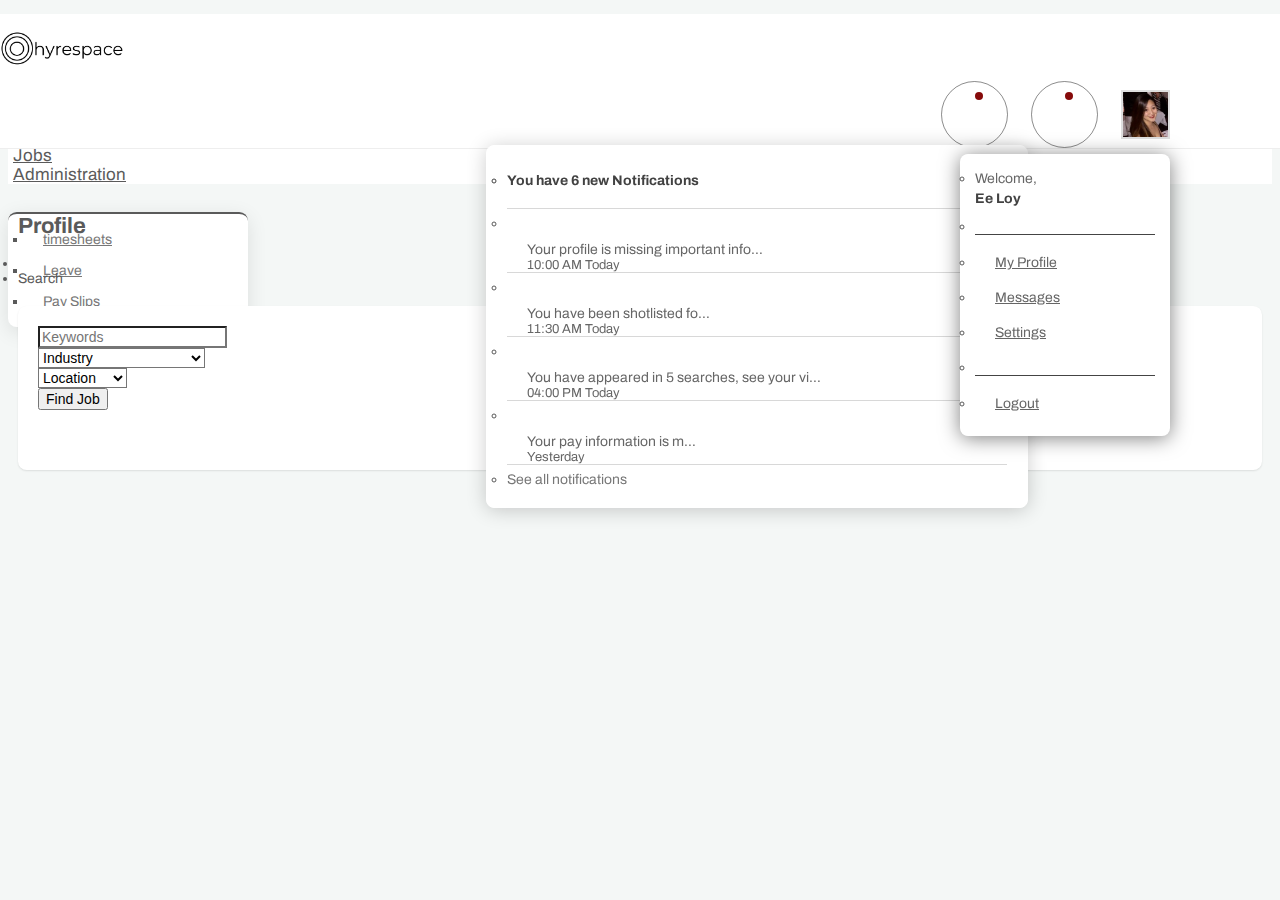
<file: e-centric-portal-design/search.html>
<!DOCTYPE html>
<html lang="en" dir="ltr">

<head>
  <!-- https://thememakker.com/templates/lucid/html/h-menu/index.html -->
  <meta charset="utf-8">
  <title>Hyrespace - Search</title>

  <!-- CSS Files -->
  <link rel="stylesheet" href="https://stackpath.bootstrapcdn.com/bootstrap/4.1.3/css/bootstrap.min.css" integrity="sha384-MCw98/SFnGE8fJT3GXwEOngsV7Zt27NXFoaoApmYm81iuXoPkFOJwJ8ERdknLPMO" crossorigin="anonymous">
  <link rel="stylesheet" href="https://use.fontawesome.com/releases/v5.2.0/css/all.css" integrity="sha384-hWVjflwFxL6sNzntih27bfxkr27PmbbK/iSvJ+a4+0owXq79v+lsFkW54bOGbiDQ" crossorigin="anonymous">
  <link rel="stylesheet" href="assets//animate-css/animate.css">
  <link rel="stylesheet" href="assets/bootstrap-progressbar/bootstrap-progressbar-3.3.4.min.css">
  <link rel="stylesheet" href="assets/toastr/toastr.min.css">

  <link rel="stylesheet" href="assets/css/main.css">

  <link href="https://fonts.googleapis.com/css?family=Archivo" rel="stylesheet">


</head>

<body>
  <nav class="navbar navbar-expand-lg fixed-top">
    <div class="container">
      <div class="navbar-brand">
        <a href="index.html"><img src="assets/images/logo.png" alt="e-Ci" class="img-responsive logo"></a>
      </div>
      <div class="navbar-right">
        <!-- <form id="navbar-search" class="navbar-form search-form">
                <input value="" class="form-control" placeholder="Search here..." type="text">
                <button type="button" class="btn btn-default"><i class="fas fa-search"></i></button>
            </form> -->
        <div id="navbar-menu">
          <ul class="navbar-nav">
            <li class="nav-item dropdown">
              <a class="icon-menu dropdown-toggle" id="notificationDropdown" href="#" data-toggle="dropdown" aria-expanded="false"><i class="fas fa-bell"></i><span class="notification-dot"></span></a>
              <ul class="dropdown-menu notifications">
                <li class="header"><strong>You have 6 new Notifications</strong></li>
                <li>
                  <a href="javascript:void(0);">
                    <div class="media">
                      <div class="media-left">
                        <i class="fas fa-exclamation-circle text-warning"></i>
                      </div>
                      <div class="media-body">
                        <p class="text">Your profile is missing important information</p>
                        <span class="timestamp">10:00 AM Today</span>
                      </div>
                    </div>
                  </a>
                </li>
                <li>
                  <a href="javascript:void(0);">
                    <div class="media">
                      <div class="media-left">
                        <i class="fas fa-thumbs-up text-success"></i>
                      </div>
                      <div class="media-body">
                        <p class="text">You have been shotlisted for a job</p>
                        <span class="timestamp">11:30 AM Today</span>
                      </div>
                    </div>
                  </a>
                </li>
                <li>
                  <a href="javascript:void(0);">
                    <div class="media">
                      <div class="media-left">
                        <i class="fas fa-chart-pie text-info"></i>
                      </div>
                      <div class="media-body">
                        <p class="text">You have appeared in 5 searches, see your views now</p>
                        <span class="timestamp">04:00 PM Today</span>
                      </div>
                    </div>
                  </a>
                </li>
                <li>
                  <a href="javascript:void(0);">
                    <div class="media">
                      <div class="media-left">
                        <i class="fas fa-exclamation-circle text-danger"></i>
                      </div>
                      <div class="media-body">
                        <p class="text">Your pay information is missing</p>
                        <span class="timestamp">Yesterday</span>
                      </div>
                    </div>
                  </a>
                </li>
                <li class="footer"><a href="javascript:void(0);" class="more">See all notifications</a></li>
              </ul>
            </li>
            <li>
              <a href="app-inbox.html" class="icon-menu"><i class="fas fa-envelope"></i><span class="notification-dot"></span></a>
            </li>
            <li>
              <div class="user-account">
                <div class="dropdown">
                  <a href="javascript:void(0);" class="dropdown-toggle user-name" data-toggle="dropdown">
                                  <img src="assets/images/user.png" class="rounded-circle user-photo" alt="User Profile Picture">
                              </a>
                  <ul class="dropdown-menu dropdown-menu-right account">
                    <li>
                      <span>Welcome,</span>
                      <strong>Ee Loy</strong>
                    </li>
                    <li class="divider"></li>
                    <li><a href="page-profile2.html"><i class="fas fa-user"></i>My Profile</a></li>
                    <li><a href="app-inbox.html"><i class="fas fa-envelope-open"></i>Messages</a></li>
                    <li><a href="javascript:void(0);"><i class="fas fa-cog"></i>Settings</a></li>
                    <li class="divider"></li>
                    <li><a href="page-login.html"><i class="fas fa-power-off"></i>Logout</a></li>
                  </ul>
                </div>
              </div>
            </li>

          </ul>
        </div>
      </div>
    </div>
  </nav>

  <div class="main_menu">
    <nav class="navbar navbar-expand-lg">
      <div class="container">
        <div class="navbar-collapse align-items-center collapse" id="navbar">
          <ul class="navbar-nav">
            <li class="nav-item">
              <!-- <a href="javascript:void(0)" class="nav-link dropdown-toggle" data-toggle="dropdown">
                                <i class="fas fa-home"></i> Home
                            </a>
                            <ul class="dropdown-menu animated bounceIn">
                                <li class="nav-item active"><a href="index.html">Analytical</a></li>
                                <li class="nav-item"><a href="index2.html">Demographic</a></li>
                                <li class="nav-item"><a href="index3.html">Hospital</a></li>
                                <li class="nav-item"><a href="index4.html">University</a></li>
                                <li class="nav-item"><a href="index5.html">Real Estate</a></li>
                                <li class="nav-item"><a href="index6.html">Project</a></li>
                                <li class="nav-item"><a href="index7.html">Cryptocurrency</a></li>
                                <li class="nav-item"><a href="index8.html">eCommerce</a></li>
                            </ul>
                        </li>
                      </ul>
                    </div> -->
              <a href="index.html" class="nav-link">
                        <i class="fas fa-home"></i> Home
                    </a>
            </li>
            <li class="nav-item">
              <a href="profile.html" class="nav-link">
                      <i class="fas fa-user"></i> Profile
                  </a>
            </li>
            <li class="nav-item active">
              <a href="search.html" class="nav-link">
                      <i class="fas fa-search"></i> Search
                  </a>
            </li>
            <li class="nav-item">
              <a href="saved.html" class="nav-link">
                    <i class="fas fa-star"></i> Jobs
                </a>
            </li>
            <ul class="navbar-nav">
              <li class="nav-item">
                <a href="javascript:void(0)" class="nav-link dropdown-toggle" data-toggle="dropdown">
                            <i class="fas fa-calculator"></i> Administration
                        </a>
                <ul class="dropdown-menu">
                  <li class="nav-item"><a href="Timesheets.html">timesheets</a></li>
                  <li class="nav-item"><a href="leave.html">Leave</a></li>
                  <li class="nav-item"><a href="payslips.html">Pay Slips</a></li>
                </ul>
              </li>
            </ul>
          </ul>
        </div>

      </div>
    </nav>
  </div>

  <div id="main-content" class="profileviewpage">
    <div class="container">
      <div class="block-header">
        <div class="row">
          <div class="col-lg-5 col-md-8 col-sm-12">
            <h2>Profile</h2>
            <ul class="breadcrumb">
              <li class="breadcrumb-item"><a href="index.html"><i class="fas fa-home"></i></a></li>
              <li class="breadcrumb-item active">Search</li>
            </ul>
          </div>
        </div>
      </div>


      <div class="row clearfix">
        <div class="col-md-12">
          <div class="card">
            <div class="body">
              <form action="search-results.html">
                <div class="row">
                  <div class="col">
                    <input type="text" class="form-control" placeholder="Keywords" />
                  </div>
                  <div class="col">
                    <select class="form-control" id="industry">
                      <option>Industry</option>
                      <option>Accounting</option>
                      <option>Engineering</option>
                      <option>Information Technology</option>
                      <option>Medicine</option>
                    </select>
                  </div>
                  <div class="col">
                    <select class="form-control" id="location">
                      <option>Location</option>
                      <option>Melbourne</option>
                      <option>Sydney</option>
                      <option>Perth</option>
                      <option>Brisbane</option>
                      <option>Adelaide</option>
                    </select>
                  </div>
                  <div class="col">
                    <button class="btn btn-primary" type="submit"><i class="fas fa-search"></i> Find Job</button>
                  </div>
                </div>
              </form>
            </div>
            <div class="body">

            </div>
          </div>
        </div>


      </div>

    </div>
  </div>
  </div>
  </div>


  <!-- JS Files -->
  <script src="https://code.jquery.com/jquery-3.3.1.min.js" integrity="sha256-FgpCb/KJQlLNfOu91ta32o/NMZxltwRo8QtmkMRdAu8=" crossorigin="anonymous"></script>
  <script src="https://cdnjs.cloudflare.com/ajax/libs/popper.js/1.14.3/umd/popper.min.js" integrity="sha384-ZMP7rVo3mIykV+2+9J3UJ46jBk0WLaUAdn689aCwoqbBJiSnjAK/l8WvCWPIPm49" crossorigin="anonymous"></script>
  <script src="https://stackpath.bootstrapcdn.com/bootstrap/4.1.3/js/bootstrap.min.js" integrity="sha384-ChfqqxuZUCnJSK3+MXmPNIyE6ZbWh2IMqE241rYiqJxyMiZ6OW/JmZQ5stwEULTy" crossorigin="anonymous"></script>
  <script src="assets/toastr/toastr.min.js"></script>
  <script src="assets/knob/jquery.knob.js"></script>
  <script>
    window.FontAwesomeConfig = {
      searchPseudoElements: true
    }
  </script>
  <script>
    $(".knob").knob({
      'format': function(value) {
        return value + '%';
      }
    });

    $("#header-form").hide();

    $("#edit-header").click(function() {
      $("#edit-header").fadeOut("fast", function() {
        $("#header-info").fadeOut("fast");
        $("#header-form").fadeIn("fast");
      });
    });

    $("#save-header").click(function() {
      $("#edit-header").fadeIn("fast", function() {
        $("#header-info").fadeIn("fast");
        $("#header-form").fadeOut("fast");
      });
    });
  </script>


</body>

</html>
</file>
<file: e-centric-portal-design/assets/css/main.css>
/* https://thememakker.com/templates/lucid/html/h-menu/page-profile.html */

body {
    background-color: #f4f7f6;
    font-family: "Archivo",sans-serif;
    font-size: 14px;
    color: #5A5A5A;
}

/* Top Search Bar */

.fixed-top .navbar-right #navbar-search .form-control {
    height: 40px;
}

.fixed-top .navbar-right #navbar-search {
    margin-right: 20px;
    float: left;
    margin-top: 6px;
}

.search-form {
    position: absolute;
    top: 50%;
    transform: translateY(-66%);
}

.fixed-top .navbar-right #navbar-search .form-control {
    padding-left: 20px;
}

.form-control {
    box-shadow: none;
    background-color: #fff;
    font-size: 14px;
}

.btn.btn-default {
    color: #777;
    background-color: #fff;
    border-color: #eee;
    padding: 6px 15px;
}

.search-form .btn {
    box-shadow: none;
    position: absolute;
    top: 10px;
    right: 15px;
    border: none;
    color: #999;
    background-color: transparent;
}

.btn {
    font-size: 14px;
}

.navbar-fixed-top .navbar-right #navbar-search i {
    font-size: 12px;
}

.btn.btn-default {
    color: #777;
    background-color: #fff;
    border-color: #eee;
    padding: 6px 15px;
}

/* General Padding */

.search-form, .search-form .btn, .block-header .breadcrumb, .card .header .header-dropdown {
    padding: 0 !important;
}


.inlineblock, .fixed-top .navbar-right .navbar-nav, .fixed-top .navbar-right .navbar-nav>li, .user-account .dropdown, .card .header .header-dropdown, .card .header .header-dropdown li {
  margin: 0 !important;
  display: inline-block;
}

.user-account .user-name, .user-account .dropdown .dropdown-menu li:first-child strong, .user-account .dropdown .dropdown-menu a, .main_menu .navbar .navbar-nav .dropdown-menu li a, .card .header .header-dropdown li a, .timeline-item:before {
  display: block;
}

.card .header .header-dropdown li a {
    padding: 5px 10px;
    color: #666;
}

.dropdown, .dropleft, .dropright, .dropup {
    position: relative;
}

/* Nav Bar Menu */

.fixed-top .navbar-right {
    width: calc(100% - 110px);
}

#navbar-menu {
    float: right;
}

.navbar-nav {
    padding-left: 0;
    margin-bottom: 0;
    list-style: none;
}

.navbar-nav .icon-menu {
    display: inline-block;
    vertical-align: middle;
    padding: 10px;
    width: 45px;
    height: 45px;
    border: 1px solid rgba(0, 0, 0, 0.45);
    border-radius: 100%;
    text-align: center;
    margin-right: 20px;
}

.fixed-top {
    position: fixed;
    left: 0;
    width: 100%;
    background: #fff;
    z-index: 99;
    border-bottom: 1px solid #eee;
}

.navbar-nav .icon-menu i {
    color: #666;
    font-size: 1.2rem;
    vertical-align: middle;
    line-height: 1.2;
}

.navbar-nav .icon-menu .notification-dot {
    -webkit-border-radius: 50%;
    -moz-border-radius: 50%;
    border-radius: 50%;
    width: 8px;
    height: 8px;
    position: absolute;
    background-color: #860a0a;
}

.user-account, .user-account .dropdown {
    text-align: left;
}

.user-account .user-name {
    color: inherit;
    text-decoration: none;
}

.user-account .user-photo {
    width: 45px;
    vertical-align: middle;
    border: 2px solid #dfdfdf;
}

.user-account .dropdown .dropdown-menu {
    transform: none !important;
    border: none;
    box-shadow: 0px 2px 20px 0px rgba(0,0,0,0.5);
    padding: 15px;
    background: #ffffff;
    min-width: 180px;
    top: calc(70px - 6px);
}

.navbar-nav .dropdown-menu {
    background: #fff;
    top: 80%;
    position: absolute;
    right: 0;
    left: auto;
    border: 1px solid #fff;
    padding: 20px;
}

.br8, .navbar-nav .dropdown-menu {
    border-radius: 8px;
}

.user-account .dropdown .dropdown-menu li:first-child span {
    display: block;
    color: #666;
    font-size: 14px;
    line-height: 20px;
}

.user-account .dropdown .dropdown-menu li:first-child strong {
    color: #424242;
    font-size: 14px;
    line-height: 20px;
}

.user-account .dropdown .dropdown-menu li.divider {
    border-bottom: 1px solid #444;
    margin: 10px 0;
}

.user-account .dropdown .dropdown-menu a {
    padding: 10px;
    font-size: 14px;
    color: #666;
}

.user-account .dropdown .dropdown-menu a i {
    margin-right: 10px;
    font-size: 14px;
}

.main_menu {
    background: #fff;
    position: relative;
    top: 75px;
}

.navbar-nav {
  margin-right: 15px;
}

.main_menu .navbar .navbar-nav {
    /* width: 100%; */
    position: relative;
}

.main_menu .navbar .navbar-nav .nav-item:not(:last-child) {
    padding-right: 15px;
}

.main_menu .navbar .navbar-nav .nav-item .nav-link {
    color: #5A5A5A;
    font-size: 17px;
}

.main_menu .navbar .navbar-nav .nav-item .nav-link i {
    padding-right: 5px;
    font-size: 14px;
}

.main_menu .navbar .navbar-nav .dropdown-menu {
    border-radius: .55rem;
    top: 47px !important;
    right: auto;
    left: 0;
    margin: 0;
    padding: 10px 20px;
    border: none;
    box-shadow: 0px 5px 20px 0px rgba(0,0,0,0.1);
    min-width: 200px;
    overflow: hidden;
    border-top: 2px solid;
}

.navbar-nav .dropdown-menu {
    background: #fff;
    top: 80%;
    position: absolute;
    right: 0;
    left: auto;
    border: 1px solid #fff;
    padding: 20px;
}

.main_menu .navbar .navbar-nav .dropdown-menu li {
    padding: 3px 0;
}

.main_menu .navbar .navbar-nav .dropdown-menu li a {
    color: #777;
    font-size: 14px;
    position: relative;
    line-height: 25px;
    padding-left: 15px;
}

.main_menu .navbar .navbar-nav .dropdown-menu li a::before {
    font-family: "Font Awesome 5 Free";
    content: "\f531";
    position: absolute;
    left: 0;
    font-weight: 600;
    -webkit-transition: all 0.5s ease-in-out;
    -moz-transition: all 0.5s ease-in-out;
    -ms-transition: all 0.5s ease-in-out;
    -o-transition: all 0.5s ease-in-out;
    transition: all 0.5s ease-in-out;
}

.fixed-top .navbar-brand {
    padding: 15px 0;
    position: relative;
}

.navbar-brand {
    display: inline-block;
    padding-top: .3125rem;
    padding-bottom: .3125rem;
    margin-right: 1rem;
    font-size: 1.25rem;
    line-height: inherit;
    white-space: nowrap;
}

.fixed-top .navbar-brand img {
    width: 125px;
    vertical-align: top;
    margin-top: 2px;
}

#main-content {
    transition: all 0.3s ease-in-out;
    position: relative;
    margin-top: 105px;
    padding: 0 10px;
}

.block-header {
  margin-bottom: 20px;
  margin-top: 20px;
}

.block-header h2 {
    font-size: 22px;
}

.block-header .breadcrumb {
    background: transparent;
}

.breadcrumb li a {
  color: #0766c6;
}

.icon-menu::after {
    display:none;
}

.navbar-nav ul.notifications {
    background: #ffffff;
    width: 500px;
}

.navbar-nav .dropdown-menu {
    -moz-box-shadow: 0px 2px 20px 0px rgba(0,0,0,0.2);
    -webkit-box-shadow: 0px 2px 20px 0px rgba(0,0,0,0.2);
    box-shadow: 0px 2px 20px 0px rgba(0,0,0,0.2);
    background: #fff;
    top: 80%;
    position: absolute;
    right: 0;
    left: auto;
    border: 1px solid #fff;
    padding: 20px;
    border-radius: 8px;
}

.navbar-nav ul.notifications li.header {
    padding-bottom: 20px;
    color: #424242;
}

.navbar-nav ul.notifications {
    top: calc(70px - 6px);
}

.navbar-nav ul.notifications li {
    border-bottom: 1px solid #d8d8d8;
    margin-top: 7px;
}

.navbar-nav ul.notifications li>a {
    padding: 15px 0;
    color: #777;
}

.navbar-nav ul.notifications li>a .media, .navbar-nav ul.notifications li .text, .feeds_widget {
    margin-bottom: 0px;
}

.media {
    display: -ms-flexbox;
    display: flex;
    -ms-flex-align: start;
    align-items: flex-start;
}

.media .media-body {
    color: #666;
    font-size: 14px;
}

.navbar-nav ul.notifications li>a .media .media-left, .media.mleft .media-left {
    margin-right: 20px;
}

.navbar-nav ul.notifications li i {
    font-size: 24px;
}

.navbar-nav ul.notifications li .text {
    white-space: nowrap;
    width: 88%;
    text-overflow: ellipsis;
    overflow: hidden;
}

.navbar-nav ul.notifications li a {
  text-decoration: none;
}

.navbar-nav ul.notifications li .timestamp {
    font-size: 13px;
    color: #666;
}

.navbar-nav ul.notifications li:last-child {
    border-bottom: none;
}

.main_menu .navbar .navbar-nav .nav-item.active>a {
    color: #0766c6;
}

.main_menu .navbar .navbar-nav .nav-item i {
    color: #0766c6;
}

.card {
    background: #fff;
    transition: .5s;
    border: 0;
    margin-bottom: 30px;
    border-radius: .55rem;
    position: relative;
    width: 100%;
    box-shadow: 0 1px 2px 0 rgba(0,0,0,0.1);
}

.overflowhidden, .member-card {
    overflow: hidden;
}

.card .body {
    color: #444;
    padding: 20px;
    font-weight: 400;
}

.card .header {
    color: #444;
    padding: 20px;
    position: relative;
    box-shadow: none;
}

.card .header h2, .card .header-search h2 {
    font-size: 16px;
    color: #444;
    position: relative;
    font-weight: bold;
}

.number-chart .number {
    font-weight: 600;
}

.box-icon {
  font-size: 40px;
  text-align: center;
}

.search-results-box h6 {
  color: blue;
  font-weight: bold;
}

.shortlist-results-box h6 {
  color: green;
  font-weight: bold;
}

.new-results-box h6 {
  color: red;
  font-weight: bold;
}

.feeds_widget li {
    padding: 12px 15px;
    border: 1px solid #f0f0f0;
    margin: 4px 0;
}

.feeds_widget li .feeds-left {
    float: left;
    width: 33px;
    font-size: 18px;
}

.feeds_widget li .feeds-body {
    width: auto;
}

.feeds_widget li .feeds-body .title {
    font-size: 16px;
}

.feeds_widget li .feeds-body>small {
    text-overflow: ellipsis;
    white-space: nowrap;
    overflow: hidden;
    width: 80%;
    font-size: 13px;
    color: #777;
}

.container {
    max-width: 1500px;
}

.profileviewpage .profile-header {
  text-align: center;
}

.profileviewpage .profile-header .profile-image {
    margin-bottom: 20px;
}

.profile-name, .profile-complete {
  margin-bottom: 0px;
}

.profile-btns, .question li.menu-heading {
    margin-top: 15px;
}

.card .header .header-dropdown {
    position: absolute;
    top: 14px;
    right: 10px;
    list-style: none;
}

.card .header .header-dropdown li .dropdown-menu {
    background: #ffffff;
    border-radius: .55rem;
    overflow: hidden;
    transform: none !important;
    left: auto !important;
    right: 0;
    padding: 10px;
    box-shadow: 0px 2px 20px 0px rgba(0,0,0,0.5);
    border: 0;
}

.card .header .header-dropdown li .dropdown-menu li {
    display: block !important;
}
.card .header .header-dropdown li .dropdown-menu li a{
  color: #666;
}

.text-muted {
    color: #6c757d!important;
}

.social {
    margin-right: 5px;
}

.timeline-item {
    padding: 3em 2em 2em;
    position: relative;
    border-left: 1px solid #eee;
}

.timeline-item:before {
    content: attr(date-is);
    position: absolute;
    left: 2em;
    top: 1em;
    color: #777;
}

.timeline-item:after {
    width: 15px;
    height: 15px;
    top: 1em;
    position: absolute;
    left: -8px;
    border-radius: 10px;
    content: '';
    background: #fff;
    border: 3px solid;
}

.timeline-item.blue:after {
    border-color: #1d8ecd;
}

.timeline-item.orange:after {
    border-color: #f5a81d;
}

.timeline-item.green:after {
    border-color: #86c541;
}

.timeline-item.purple:after {
    border-color: #bc42f4;
}

.timeline-item.grey:after {
    border-color: #7f7f7f;
}

.timeline-item .msg {
    margin: 15px 0;
}

.table tbody tr td, .table tbody th td {
    vertical-align: middle;
    white-space: nowrap;
    text-align: left;
}

.align-right {
    text-align: right !important;
}

.align-left {
    text-align: left !important;
}

.badge {
    padding: 4px 8px;
    text-transform: uppercase;
    line-height: 12px;
    border: 1px solid;
    font-weight: 400;
    margin-right: 5px;
    margin-left: 5px;
}

.badge-done {
    background: #3C89DA;
    border-color: #ffffff;
    color: #ffffff;
}

.badge-incomplete {
    background: transparent;
    border-color: #3C89DA;
    color: #3C89DA;
}

.profile-done {
  background-color: #0766c6;
  color: #ffffff;
}

.steps {
  margin-bottom: 20px;
}


.badge-primary {
    background: transparent;
    border-color: #3C89DA;
    color: #3C89DA;
}

.hide {
  display: none !important;
}

.skills-list {
  cursor: pointer;
}

.edit {
  cursor: pointer;
}

#header-form {
  margin-top: 5px;
}

.search-location, .search-category {
    font-style: italic;
    font-size: 10px !important;
}

.datetime {
    font-size: 12px;
    color: #49AD28;
    float: right;
    vertical-align: top;
    padding: 20px 20px 10px 20px;
}

.card .body-search {
    color: #444;
    padding: 10px 20px 20px 20px;
    font-weight: 400;
}

.card .header-search {
    color: #444;
    padding: 20px 20px 10px 20px;
    position: relative;
    box-shadow: none;
}

.logo-search {
  vertical-align: bottom;
  float: right;
}

.search-table tr td {
  padding-right: 10px;
}

.no-underline:hover {
  text-decoration: none;
}

.vertical-align-wrap {
    position: absolute;
    width: 100%;
    height: 100%;
    display: table;
}

.vertical-align-middle {
    display: table-cell;
    vertical-align: middle;
}

.auth-box {
    width: 380px;
    height: auto;
    margin-left: 130px;
}

.auth-box .top {
  max-resolution: 30px;
}

.auth-main .card {
    padding: 10px;
}

.auth-box .lead {
    font-size: 18px;
    margin-top: 5px;
    margin-bottom: 0px;
}

.auth-box .top img {
    width: 130px;
    padding-bottom: 10px;
}

.auth-main::before {
    content: '';
    position: absolute;
    left: 0;
    top: 0;
    width: 400px;
    height: 100%;
    z-index: -1;
    background: #5A5A5A;
}

.auth-main:after {
    content: '';
    position: absolute;
    right: 0;
    top: 0;
    width: 100%;
    height: 100%;
    z-index: -2;
    background: #d1d1d1;
    /* background: url(../../../assets/images/auth_bg.jpg) no-repeat top left fixed; */
}

.auth-box .form-auth-small .bottom {
  text-align: center;
  margin-top: 20px;
}

.wizard {
    width: 100%;
    overflow: hidden;
}

.wizard.vertical>.steps {
    float: left;
    width: 30%;
    padding-right: 5px;
    margin-bottom: 2px;
    position: relative;
    display: block;
}
</file>
